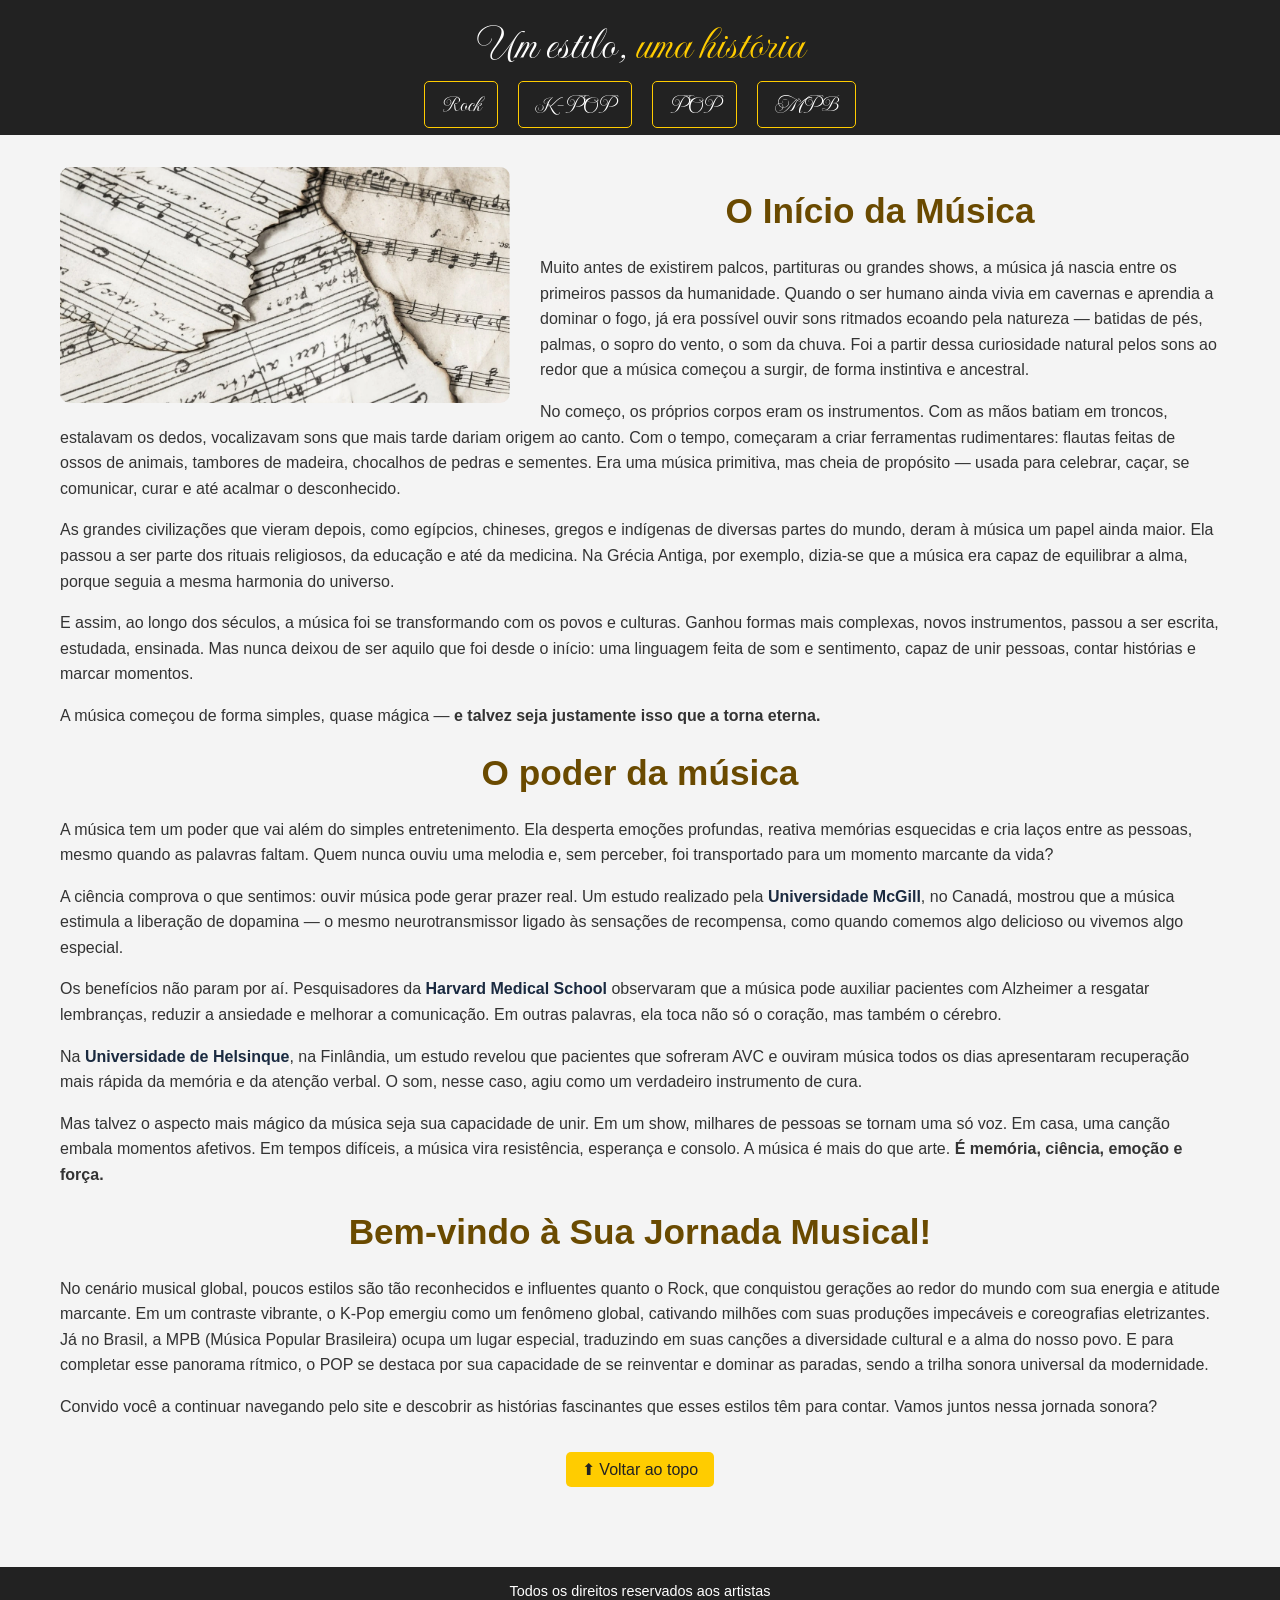
<file: umEstilo/index/index.html>
<!DOCTYPE html>
<html lang="pt-br">

<head>
    <meta charset="UTF-8">
    <title>Um estilo, uma história</title>
    <link rel="stylesheet" href="css/style.css">
    <link href="https://fonts.googleapis.com/css2?family=Imperial+Script&display=swap" rel="stylesheet">
    <link rel="icon" type="image/png" href="img/icone_música.png">
</head>

<body id="topo">
    <header>
        <div class="titulo imperial-script">
            <h1>Um estilo, <em>uma história</em></h1>
        </div>

        <nav class="imperial-script">
            <ul>
                <li><a href="../rock/index.html" class="icone" id="icone1">Rock</a></li>
                <li><a href="../kpop/index.html" class="icone" id="icone2">K-POP</a></li>
                <li><a href="../pop/index.html" class="icone" id="icone3">POP</a></li>
                <li><a href="../mpb/index.html" class="icone" id="icone3">MPB</a></li>
            </ul>
        </nav>
    </header>
    <main>
        <section class="inicio-musica">
            <div class="container inicio-musica-container">
                <div class="imagem">
                    <img src="img/partitura.webp" alt="História da música">
                </div>
                <div class="texto">
                    <h2>O Início da Música</h2>
                    <p>Muito antes de existirem palcos, partituras ou grandes shows, a música já nascia entre os
                        primeiros passos da humanidade. Quando o ser humano ainda vivia em cavernas e aprendia a dominar
                        o fogo, já era possível ouvir sons ritmados ecoando pela natureza — batidas de pés, palmas, o
                        sopro do vento, o som da chuva. Foi a partir dessa curiosidade natural pelos sons ao redor que a
                        música começou a surgir, de forma instintiva e ancestral.</p>

                    <p>No começo, os próprios corpos eram os instrumentos. Com as mãos batiam em troncos, estalavam os
                        dedos, vocalizavam sons que mais tarde dariam origem ao canto. Com o tempo, começaram a criar
                        ferramentas rudimentares: flautas feitas de ossos de animais, tambores de madeira, chocalhos de
                        pedras e sementes. Era uma música primitiva, mas cheia de propósito — usada para celebrar,
                        caçar, se comunicar, curar e até acalmar o desconhecido.</p>

                    <p>As grandes civilizações que vieram depois, como egípcios, chineses, gregos e indígenas de
                        diversas partes do mundo, deram à música um papel ainda maior. Ela passou a ser parte dos
                        rituais religiosos, da educação e até da medicina. Na Grécia Antiga, por exemplo, dizia-se que a
                        música era capaz de equilibrar a alma, porque seguia a mesma harmonia do universo.</p>
                    <p>
                        E assim, ao longo dos séculos, a música foi se transformando com os povos e culturas. Ganhou
                        formas mais complexas, novos instrumentos, passou a ser escrita, estudada, ensinada. Mas nunca
                        deixou de ser aquilo que foi desde o início: uma linguagem feita de som e sentimento, capaz de
                        unir pessoas, contar histórias e marcar momentos.</p>
                    <p>
                        A música começou de forma simples, quase mágica — <b>e talvez seja justamente isso que a torna
                            eterna.</b></p>
                </div>
            </div>
        </section>

        <section class="efeitos-musica">
            <div class="container section-padding">
                <h2>O poder da música</h2>
                <p>
                    A música tem um poder que vai além do simples entretenimento. Ela desperta emoções profundas,
                    reativa memórias esquecidas e cria laços entre as pessoas, mesmo quando as palavras faltam. Quem
                    nunca ouviu uma melodia e, sem perceber, foi transportado para um momento marcante da vida?
                </p>
                <p>
                    A ciência comprova o que sentimos: ouvir música pode gerar prazer real. Um estudo realizado pela
                    <a href="https://www.nature.com/articles/nn.2726" target="_blank"
                        rel="noopener noreferrer">Universidade McGill</a>, no Canadá, mostrou que a música estimula a
                    liberação de dopamina — o mesmo neurotransmissor ligado às sensações de recompensa, como quando
                    comemos algo delicioso ou vivemos algo especial.
                </p>
                <p>
                    Os benefícios não param por aí. Pesquisadores da
                    <a href="https://www.health.harvard.edu/mind-and-mood/music-and-health" target="_blank"
                        rel="noopener noreferrer">Harvard Medical School</a> observaram que a música pode auxiliar
                    pacientes com Alzheimer a resgatar lembranças, reduzir a ansiedade e melhorar a comunicação. Em
                    outras palavras, ela toca não só o coração, mas também o cérebro.
                </p>
                <p>
                    Na <a href="https://www.ncbi.nlm.nih.gov/pmc/articles/PMC2996135/" target="_blank"
                        rel="noopener noreferrer">Universidade de Helsinque</a>, na Finlândia, um estudo revelou que
                    pacientes que sofreram AVC e ouviram música todos os dias apresentaram recuperação mais rápida da
                    memória e da atenção verbal. O som, nesse caso, agiu como um verdadeiro instrumento de cura.
                </p>
                <p>
                    Mas talvez o aspecto mais mágico da música seja sua capacidade de unir. Em um show, milhares de
                    pessoas se tornam uma só voz. Em casa, uma canção embala momentos afetivos. Em tempos difíceis, a
                    música vira resistência, esperança e consolo. A música é mais do que arte. <strong>É memória,
                        ciência, emoção e força.</strong>
                </p>
            </div>
        </section>
        <section class="mais-escutado">
            <div class="container section-padding">
                <h3>Bem-vindo à Sua Jornada Musical!</h3>
                <p>No cenário musical global, poucos estilos são tão reconhecidos e influentes quanto o Rock, que
                    conquistou gerações ao redor do mundo com sua energia e atitude marcante. Em um contraste vibrante,
                    o K-Pop emergiu como um fenômeno global, cativando milhões com suas produções impecáveis e
                    coreografias eletrizantes. Já no Brasil, a MPB (Música Popular Brasileira) ocupa um lugar especial,
                    traduzindo em suas canções a diversidade cultural e a alma do nosso povo. E para completar esse
                    panorama rítmico, o POP se destaca por sua capacidade de se reinventar e dominar as paradas, sendo a
                    trilha sonora universal da modernidade.</p>
                <p>Convido você a continuar navegando pelo site e descobrir as histórias fascinantes que esses estilos
                    têm para contar. Vamos juntos nessa jornada sonora?</p>

                <a href="#topo" class="topo-btn">⬆ Voltar ao topo</a>
            </div>
        </section>
    </main>

    <footer>
        <p>Todos os direitos reservados aos artistas</p>
    </footer>
</body>

</html>
</file>
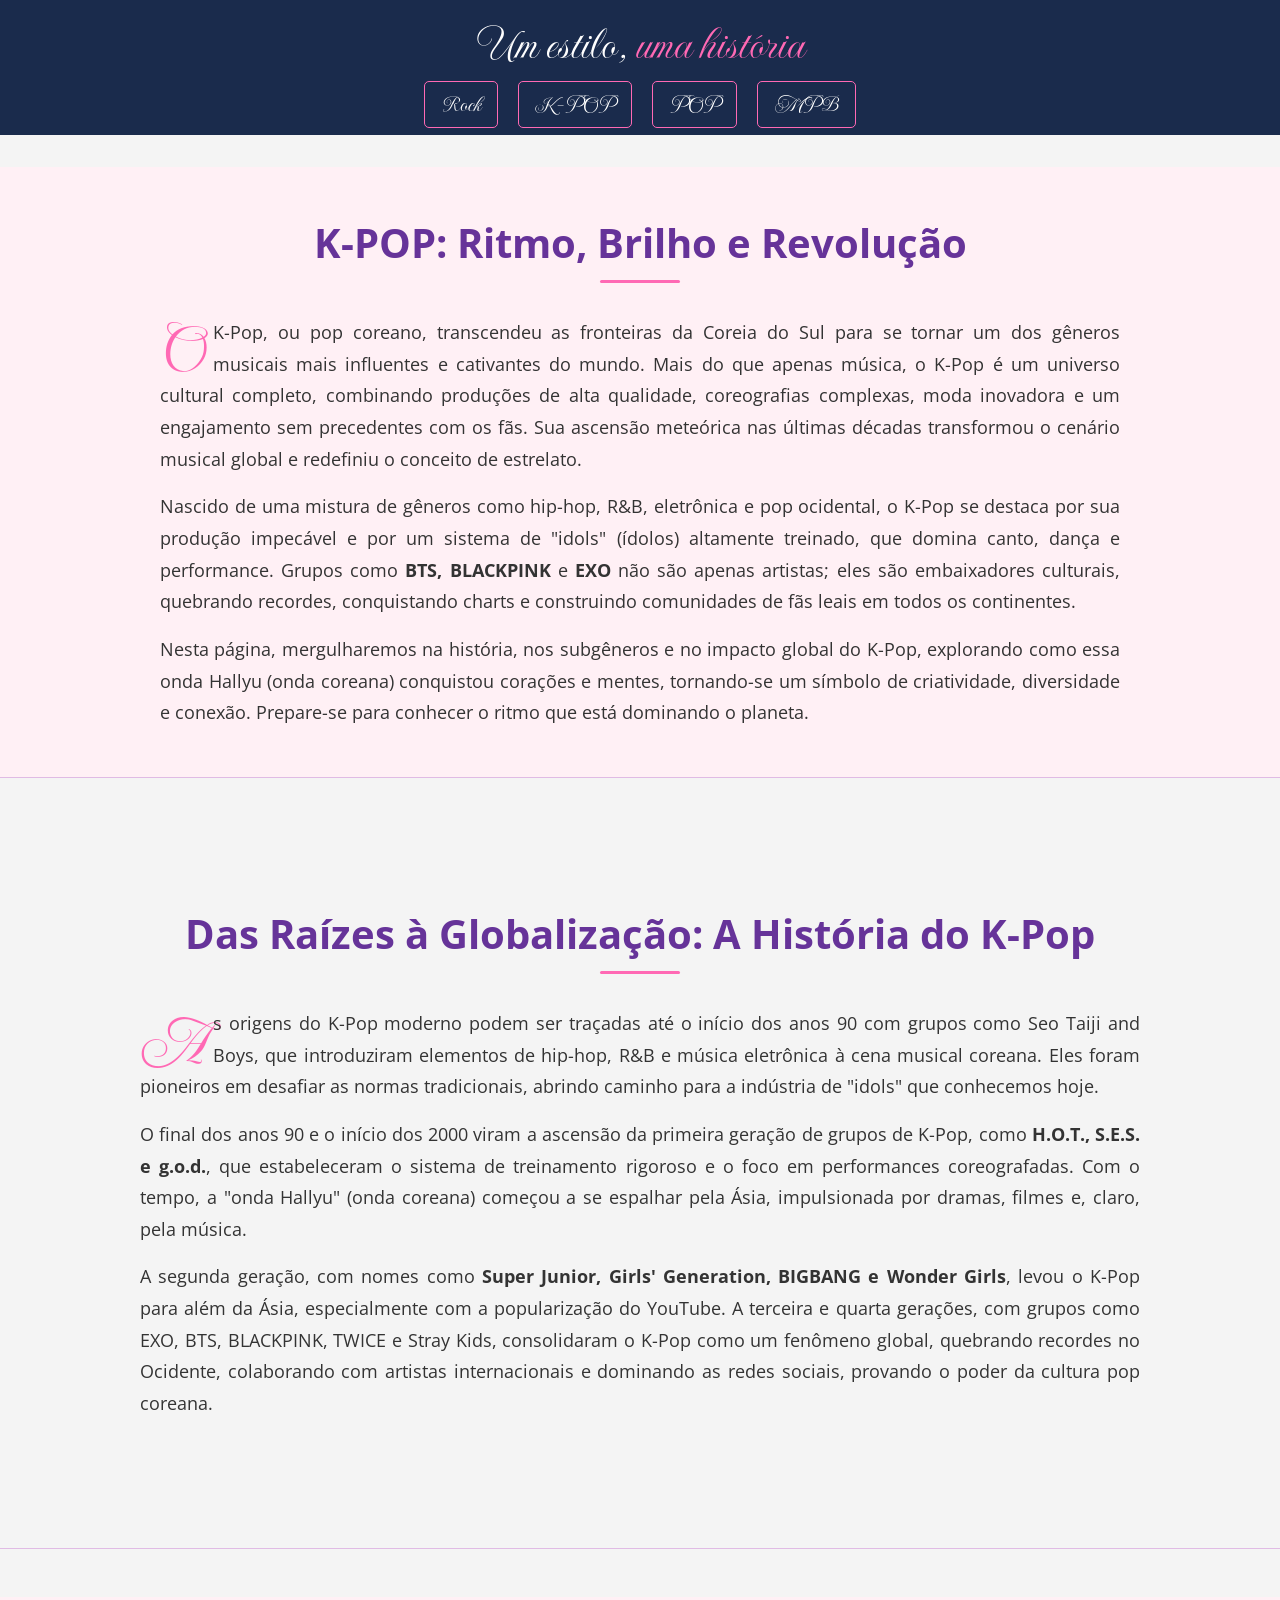
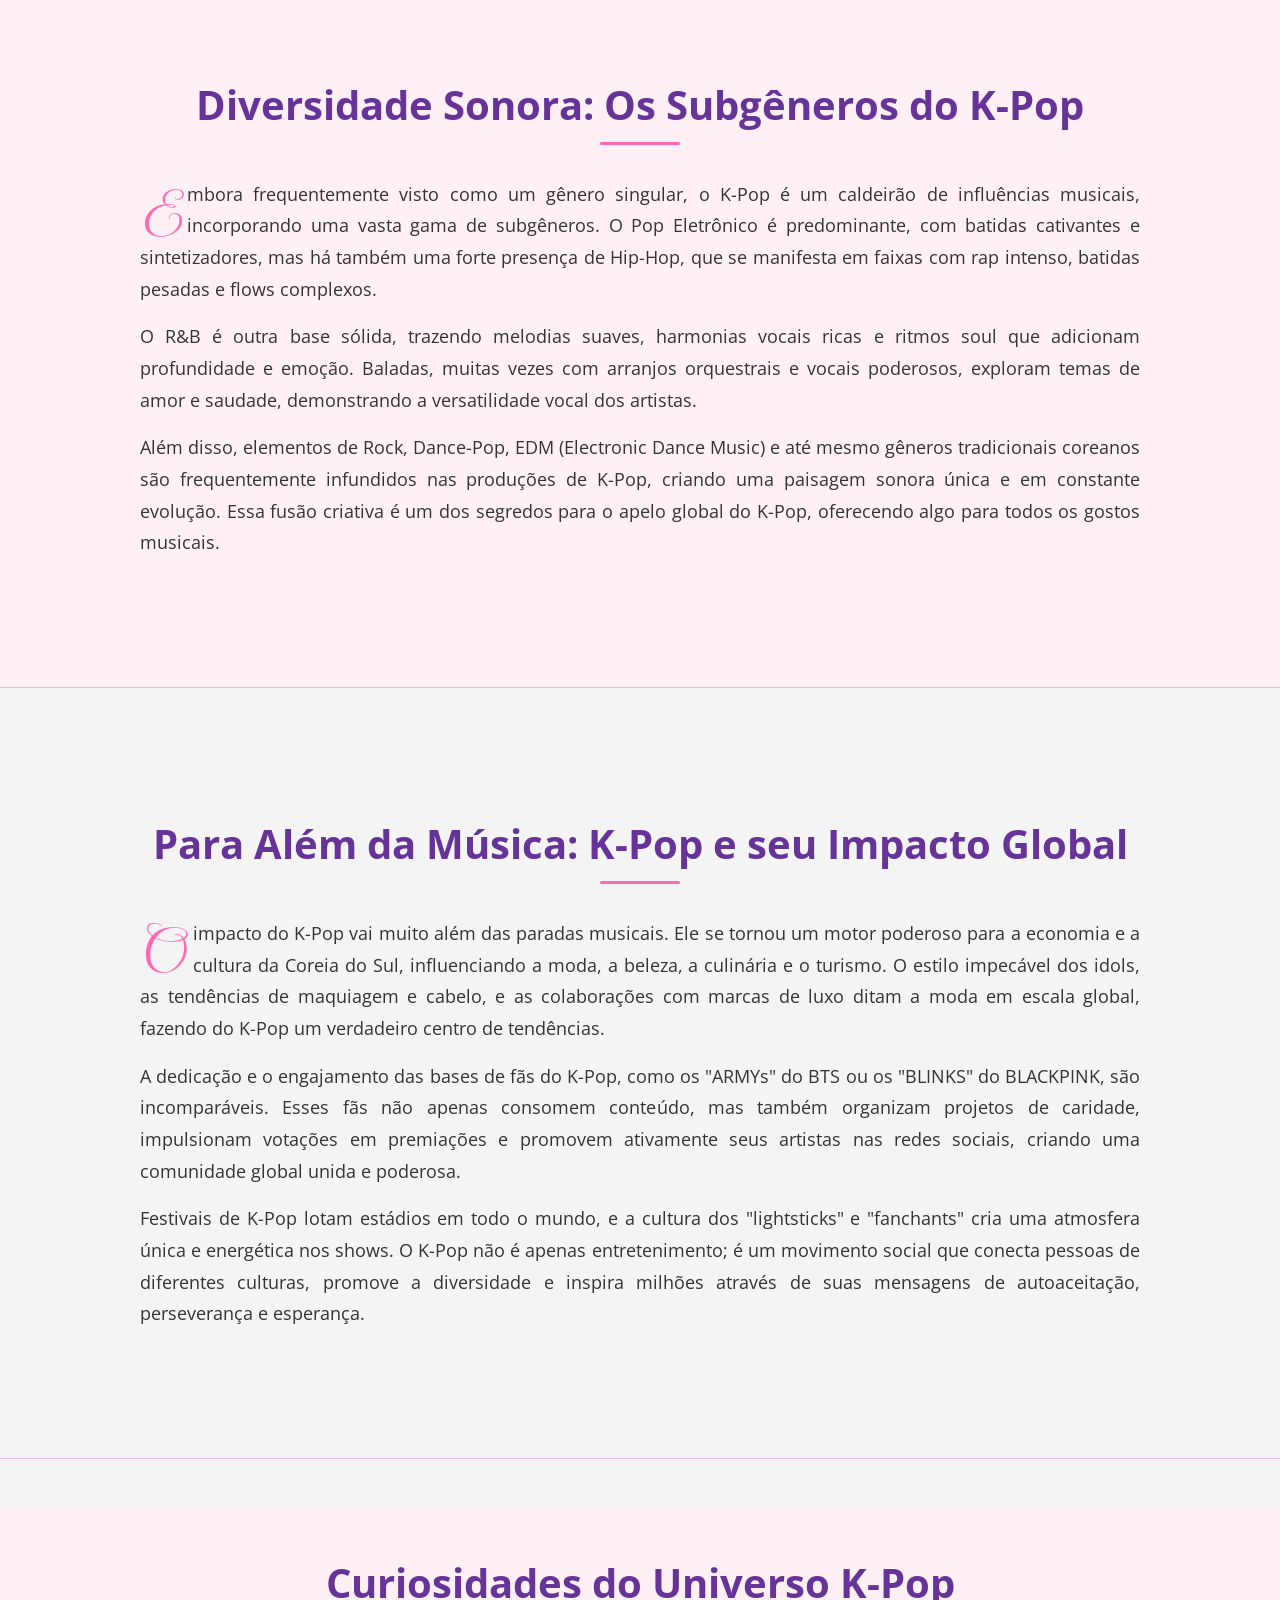
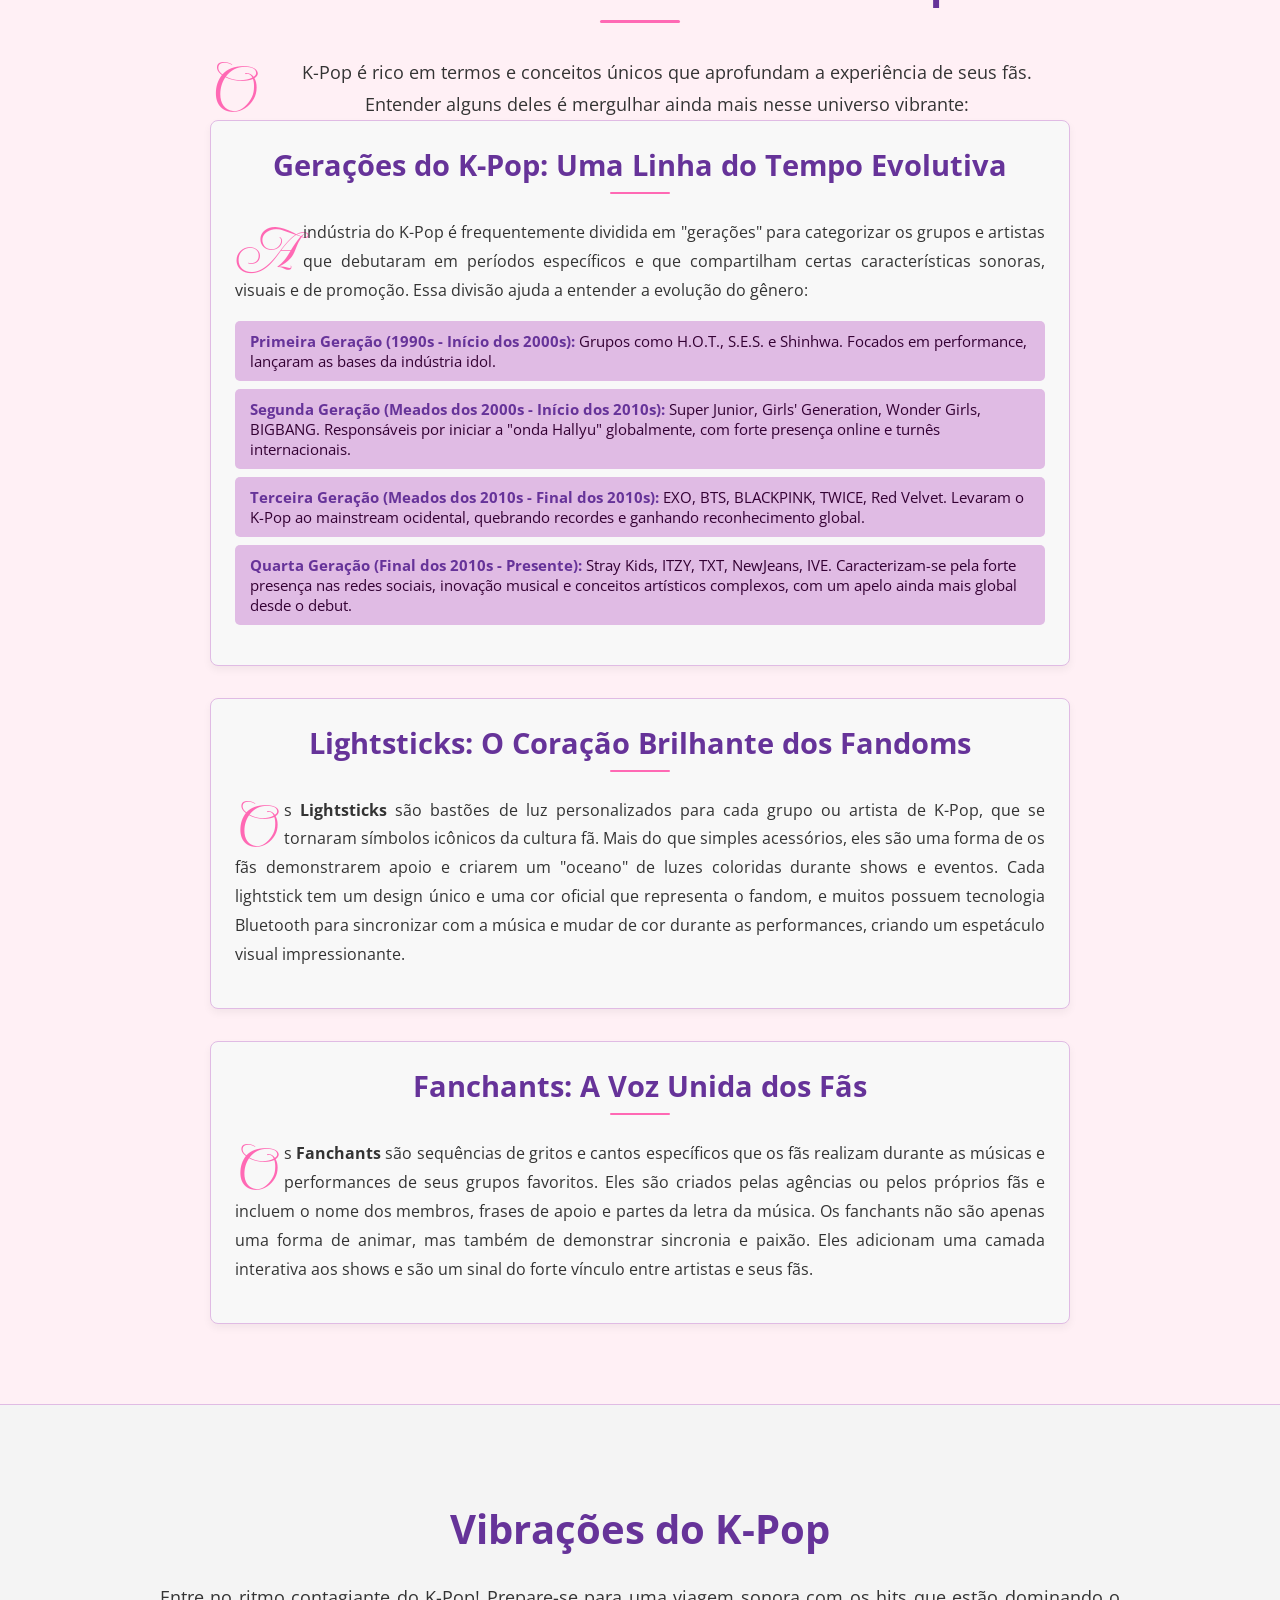
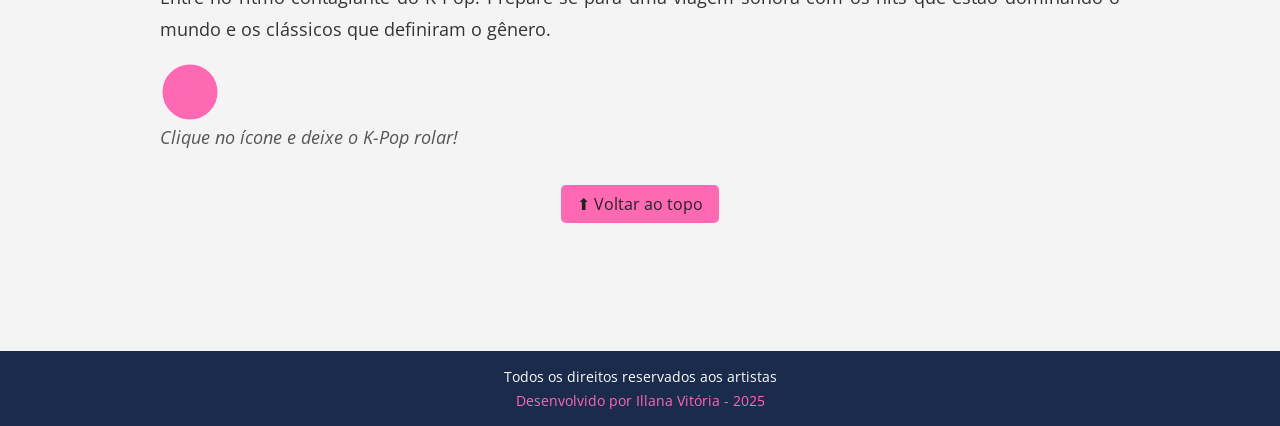
<file: umEstilo/kpop/index.html>
<!DOCTYPE html>
<html lang="pt-br">

<head>
    <meta charset="UTF-8">
    <title>K-POP: Ritmo, Brilho e Revolução</title>
    <link href="https://fonts.googleapis.com/css2?family=Imperial+Script&family=Open+Sans:wght@400;600&display=swap" rel="stylesheet">
    <link rel="icon" type="image/png" href="img/favicon.png">
    <link rel="stylesheet" href="css/style.css"> 
</head>

<body id="topo">
    <header>
        <div class="titulo imperial-script">
            <h1>Um estilo, <em>uma história</em></h1>
        </div>

        <nav class="imperial-script">
            <ul>
                <li><a href="../rock/index.html" class="icone" id="icone1">Rock</a></li>
                <li><a href="index.html" class="icone" id="icone2">K-POP</a></li>
                <li><a href="../pop/index.html" class="icone" id="icone4">POP</a></li> 
                <li><a href="../mpb/index.html" class="icone" id="icone3">MPB</a></li>
            </ul>
        </nav>
    </header>

    <main>
        <section class="kpop-intro">
            <div class="container">
                <h2>K-POP: Ritmo, Brilho e Revolução</h2>
                <p>O K-Pop, ou pop coreano, transcendeu as fronteiras da Coreia do Sul para se tornar um dos gêneros musicais mais influentes e cativantes do mundo. Mais do que apenas música, o K-Pop é um universo cultural completo, combinando produções de alta qualidade, coreografias complexas, moda inovadora e um engajamento sem precedentes com os fãs. Sua ascensão meteórica nas últimas décadas transformou o cenário musical global e redefiniu o conceito de estrelato.</p>
                <p>Nascido de uma mistura de gêneros como hip-hop, R&B, eletrônica e pop ocidental, o K-Pop se destaca por sua produção impecável e por um sistema de "idols" (ídolos) altamente treinado, que domina canto, dança e performance. Grupos como <strong>BTS, BLACKPINK</strong> e <strong>EXO</strong> não são apenas artistas; eles são embaixadores culturais, quebrando recordes, conquistando charts e construindo comunidades de fãs leais em todos os continentes.</p>
                <p>Nesta página, mergulharemos na história, nos subgêneros e no impacto global do K-Pop, explorando como essa onda Hallyu (onda coreana) conquistou corações e mentes, tornando-se um símbolo de criatividade, diversidade e conexão. Prepare-se para conhecer o ritmo que está dominando o planeta.</p>
            </div>
        </section>

        <section class="kpop-history">
            <div class="container section-with-image left-image">
                <div class="text-content">
                    <h2>Das Raízes à Globalização: A História do K-Pop</h2>
                    <p>As origens do K-Pop moderno podem ser traçadas até o início dos anos 90 com grupos como Seo Taiji and Boys, que introduziram elementos de hip-hop, R&B e música eletrônica à cena musical coreana. Eles foram pioneiros em desafiar as normas tradicionais, abrindo caminho para a indústria de "idols" que conhecemos hoje.</p>
                    <p>O final dos anos 90 e o início dos 2000 viram a ascensão da primeira geração de grupos de K-Pop, como <strong>H.O.T., S.E.S. e g.o.d.</strong>, que estabeleceram o sistema de treinamento rigoroso e o foco em performances coreografadas. Com o tempo, a "onda Hallyu" (onda coreana) começou a se espalhar pela Ásia, impulsionada por dramas, filmes e, claro, pela música.</p>
                    <p>A segunda geração, com nomes como <strong>Super Junior, Girls' Generation, BIGBANG e Wonder Girls</strong>, levou o K-Pop para além da Ásia, especialmente com a popularização do YouTube. A terceira e quarta gerações, com grupos como EXO, BTS, BLACKPINK, TWICE e Stray Kids, consolidaram o K-Pop como um fenômeno global, quebrando recordes no Ocidente, colaborando com artistas internacionais e dominando as redes sociais, provando o poder da cultura pop coreana.</p>
                </div>
            </div>
        </section>

        <section class="kpop-subgeneros">
            <div class="container section-with-image right-image">
                <div class="text-content">
                    <h2>Diversidade Sonora: Os Subgêneros do K-Pop</h2>
                    <p>Embora frequentemente visto como um gênero singular, o K-Pop é um caldeirão de influências musicais, incorporando uma vasta gama de subgêneros. O Pop Eletrônico é predominante, com batidas cativantes e sintetizadores, mas há também uma forte presença de Hip-Hop, que se manifesta em faixas com rap intenso, batidas pesadas e flows complexos.</p>
                    <p>O R&B é outra base sólida, trazendo melodias suaves, harmonias vocais ricas e ritmos soul que adicionam profundidade e emoção. Baladas, muitas vezes com arranjos orquestrais e vocais poderosos, exploram temas de amor e saudade, demonstrando a versatilidade vocal dos artistas.</p>
                    <p>Além disso, elementos de Rock, Dance-Pop, EDM (Electronic Dance Music) e até mesmo gêneros tradicionais coreanos são frequentemente infundidos nas produções de K-Pop, criando uma paisagem sonora única e em constante evolução. Essa fusão criativa é um dos segredos para o apelo global do K-Pop, oferecendo algo para todos os gostos musicais.</p>
                </div>
            </div>
        </section>

        <section class="kpop-impacto-global">
            <div class="container section-with-image left-image">
                <div class="text-content">
                    <h2>Para Além da Música: K-Pop e seu Impacto Global</h2>
                    <p>O impacto do K-Pop vai muito além das paradas musicais. Ele se tornou um motor poderoso para a economia e a cultura da Coreia do Sul, influenciando a moda, a beleza, a culinária e o turismo. O estilo impecável dos idols, as tendências de maquiagem e cabelo, e as colaborações com marcas de luxo ditam a moda em escala global, fazendo do K-Pop um verdadeiro centro de tendências.</p>
                    <p>A dedicação e o engajamento das bases de fãs do K-Pop, como os "ARMYs" do BTS ou os "BLINKS" do BLACKPINK, são incomparáveis. Esses fãs não apenas consomem conteúdo, mas também organizam projetos de caridade, impulsionam votações em premiações e promovem ativamente seus artistas nas redes sociais, criando uma comunidade global unida e poderosa.</p>
                    <p>Festivais de K-Pop lotam estádios em todo o mundo, e a cultura dos "lightsticks" e "fanchants" cria uma atmosfera única e energética nos shows. O K-Pop não é apenas entretenimento; é um movimento social que conecta pessoas de diferentes culturas, promove a diversidade e inspira milhões através de suas mensagens de autoaceitação, perseverança e esperança.</p>
                </div>
            </div>
        </section>

        <section class="kpop-curiosidades">
            <div class="container">
                <h2>Curiosidades do Universo K-Pop</h2>
                <p>O K-Pop é rico em termos e conceitos únicos que aprofundam a experiência de seus fãs. Entender alguns deles é mergulhar ainda mais nesse universo vibrante:</p>

                <div class="curiosity-item">
                    <h3>Gerações do K-Pop: Uma Linha do Tempo Evolutiva</h3>
                    <p>A indústria do K-Pop é frequentemente dividida em "gerações" para categorizar os grupos e artistas que debutaram em períodos específicos e que compartilham certas características sonoras, visuais e de promoção. Essa divisão ajuda a entender a evolução do gênero:</p>
                    <ul>
                        <li><strong>Primeira Geração (1990s - Início dos 2000s):</strong> Grupos como H.O.T., S.E.S. e Shinhwa. Focados em performance, lançaram as bases da indústria idol.</li>
                        <li><strong>Segunda Geração (Meados dos 2000s - Início dos 2010s):</strong> Super Junior, Girls' Generation, Wonder Girls, BIGBANG. Responsáveis por iniciar a "onda Hallyu" globalmente, com forte presença online e turnês internacionais.</li>
                        <li><strong>Terceira Geração (Meados dos 2010s - Final dos 2010s):</strong> EXO, BTS, BLACKPINK, TWICE, Red Velvet. Levaram o K-Pop ao mainstream ocidental, quebrando recordes e ganhando reconhecimento global.</li>
                        <li><strong>Quarta Geração (Final dos 2010s - Presente):</strong> Stray Kids, ITZY, TXT, NewJeans, IVE. Caracterizam-se pela forte presença nas redes sociais, inovação musical e conceitos artísticos complexos, com um apelo ainda mais global desde o debut.</li>
                    </ul>
                </div>

                <div class="curiosity-item">
                    <h3>Lightsticks: O Coração Brilhante dos Fandoms</h3>
                    <p>Os <strong>Lightsticks</strong> são bastões de luz personalizados para cada grupo ou artista de K-Pop, que se tornaram símbolos icônicos da cultura fã. Mais do que simples acessórios, eles são uma forma de os fãs demonstrarem apoio e criarem um "oceano" de luzes coloridas durante shows e eventos. Cada lightstick tem um design único e uma cor oficial que representa o fandom, e muitos possuem tecnologia Bluetooth para sincronizar com a música e mudar de cor durante as performances, criando um espetáculo visual impressionante.</p>
                </div>

                <div class="curiosity-item">
                    <h3>Fanchants: A Voz Unida dos Fãs</h3>
                    <p>Os <strong>Fanchants</strong> são sequências de gritos e cantos específicos que os fãs realizam durante as músicas e performances de seus grupos favoritos. Eles são criados pelas agências ou pelos próprios fãs e incluem o nome dos membros, frases de apoio e partes da letra da música. Os fanchants não são apenas uma forma de animar, mas também de demonstrar sincronia e paixão. Eles adicionam uma camada interativa aos shows e são um sinal do forte vínculo entre artistas e seus fãs.</p>
                </div>

                </div>
        </section>

        <section class="kpop-playlist">
            <div class="container">
                <h3>Vibrações do K-Pop</h3>
                <p>Entre no ritmo contagiante do K-Pop! Prepare-se para uma viagem sonora com os hits que estão dominando o mundo e os clássicos que definiram o gênero.</p>
                <a href="https://open.spotify.com/playlist/0BtZqVHdmg8TVeinjdGczT?si=RC8ycNnMSs-PbEfKommBZg" target="_blank" rel="noopener noreferrer" class="playlist-icon">
                    <svg xmlns="http://www.w3.org/2000/svg" width="60" height="60" viewBox="0 0 24 24" fill="#FF69B4" stroke="#FF69B4" stroke-width="2" stroke-linecap="round" stroke-linejoin="round" class="feather feather-play-circle">
                        <circle cx="12" cy="12" r="10"></circle>
                        <polygon points="10 8 16 12 10 16 10 8"></polygon>
                    </svg>
                    </a>
                <p class="playlist-cta">Clique no ícone e deixe o K-Pop rolar!</p>
                <a href="#topo" class="topo-btn">⬆ Voltar ao topo</a>
            </div>
        </section>
    </main>

    <footer>
        <p>Todos os direitos reservados aos artistas</p>
        <p class="dev">Desenvolvido por Illana Vitória - 2025</p>
    </footer>
</body>

</html>
</file>
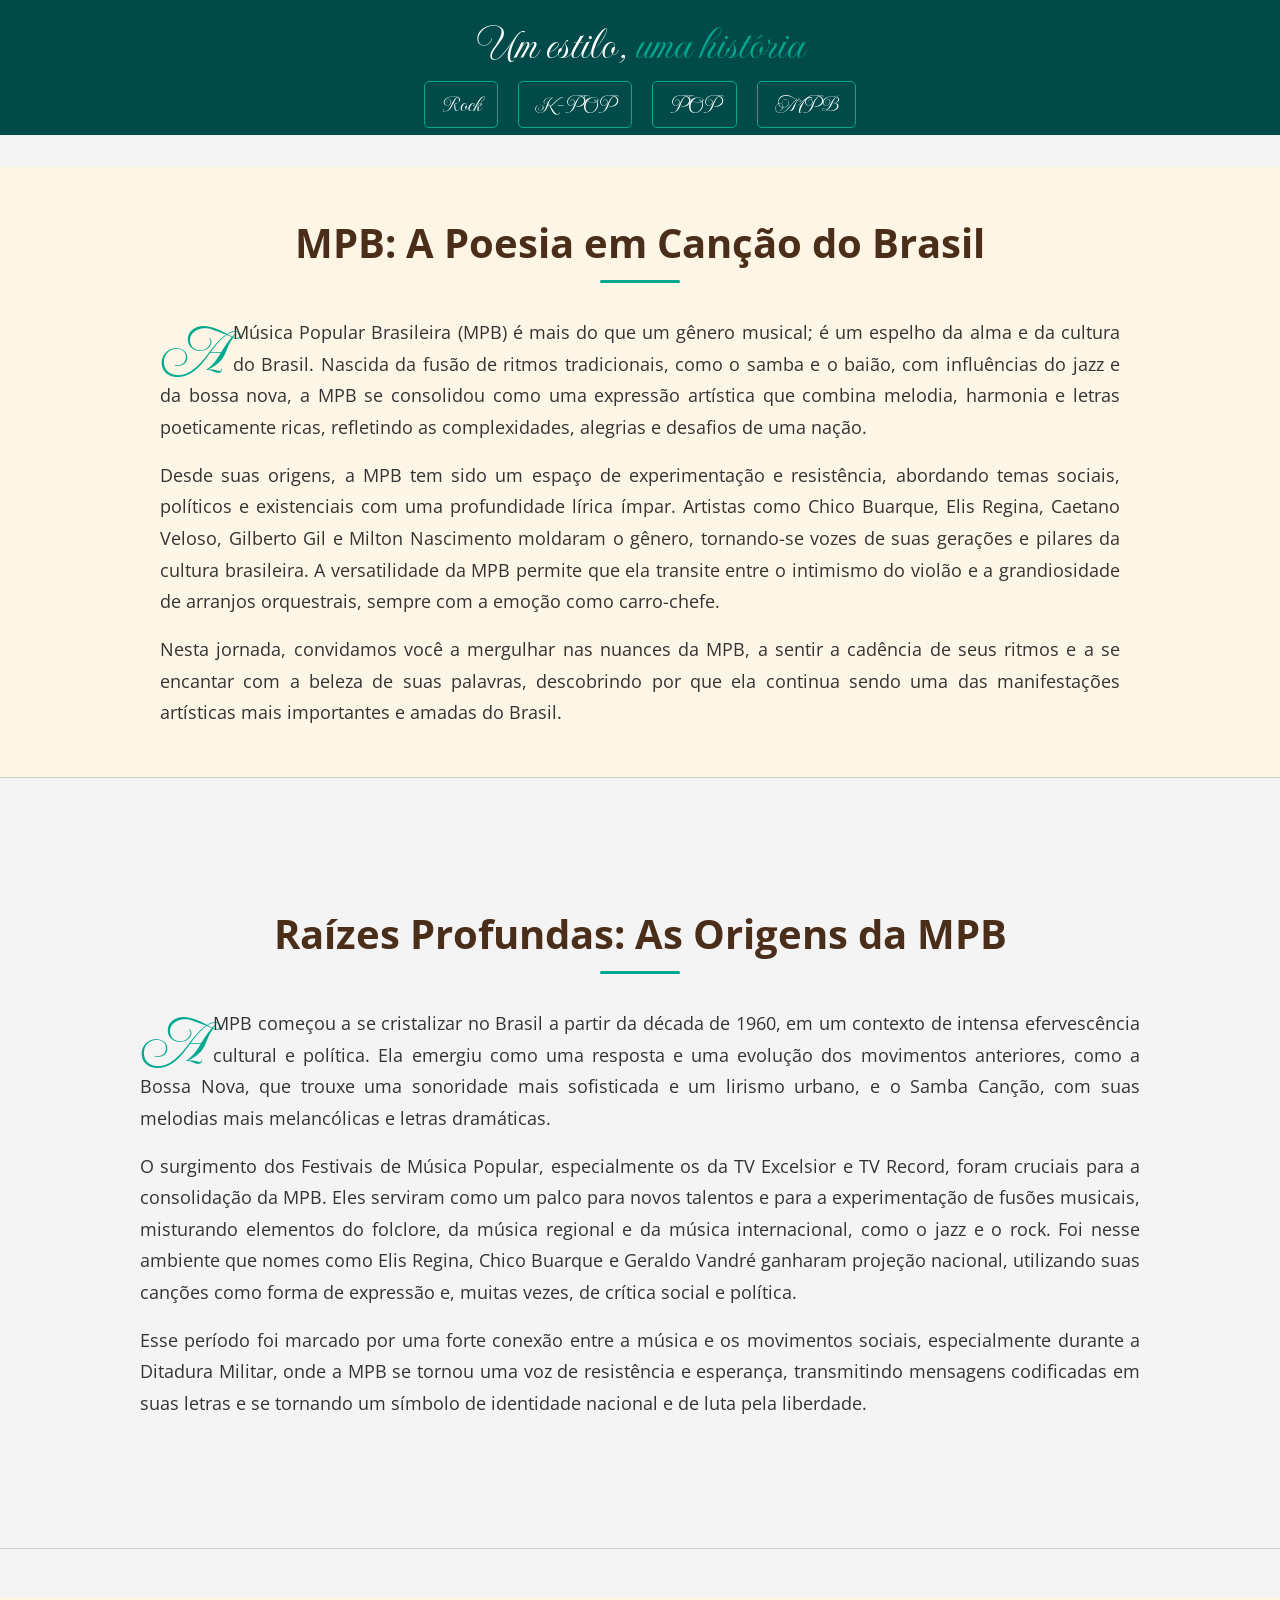
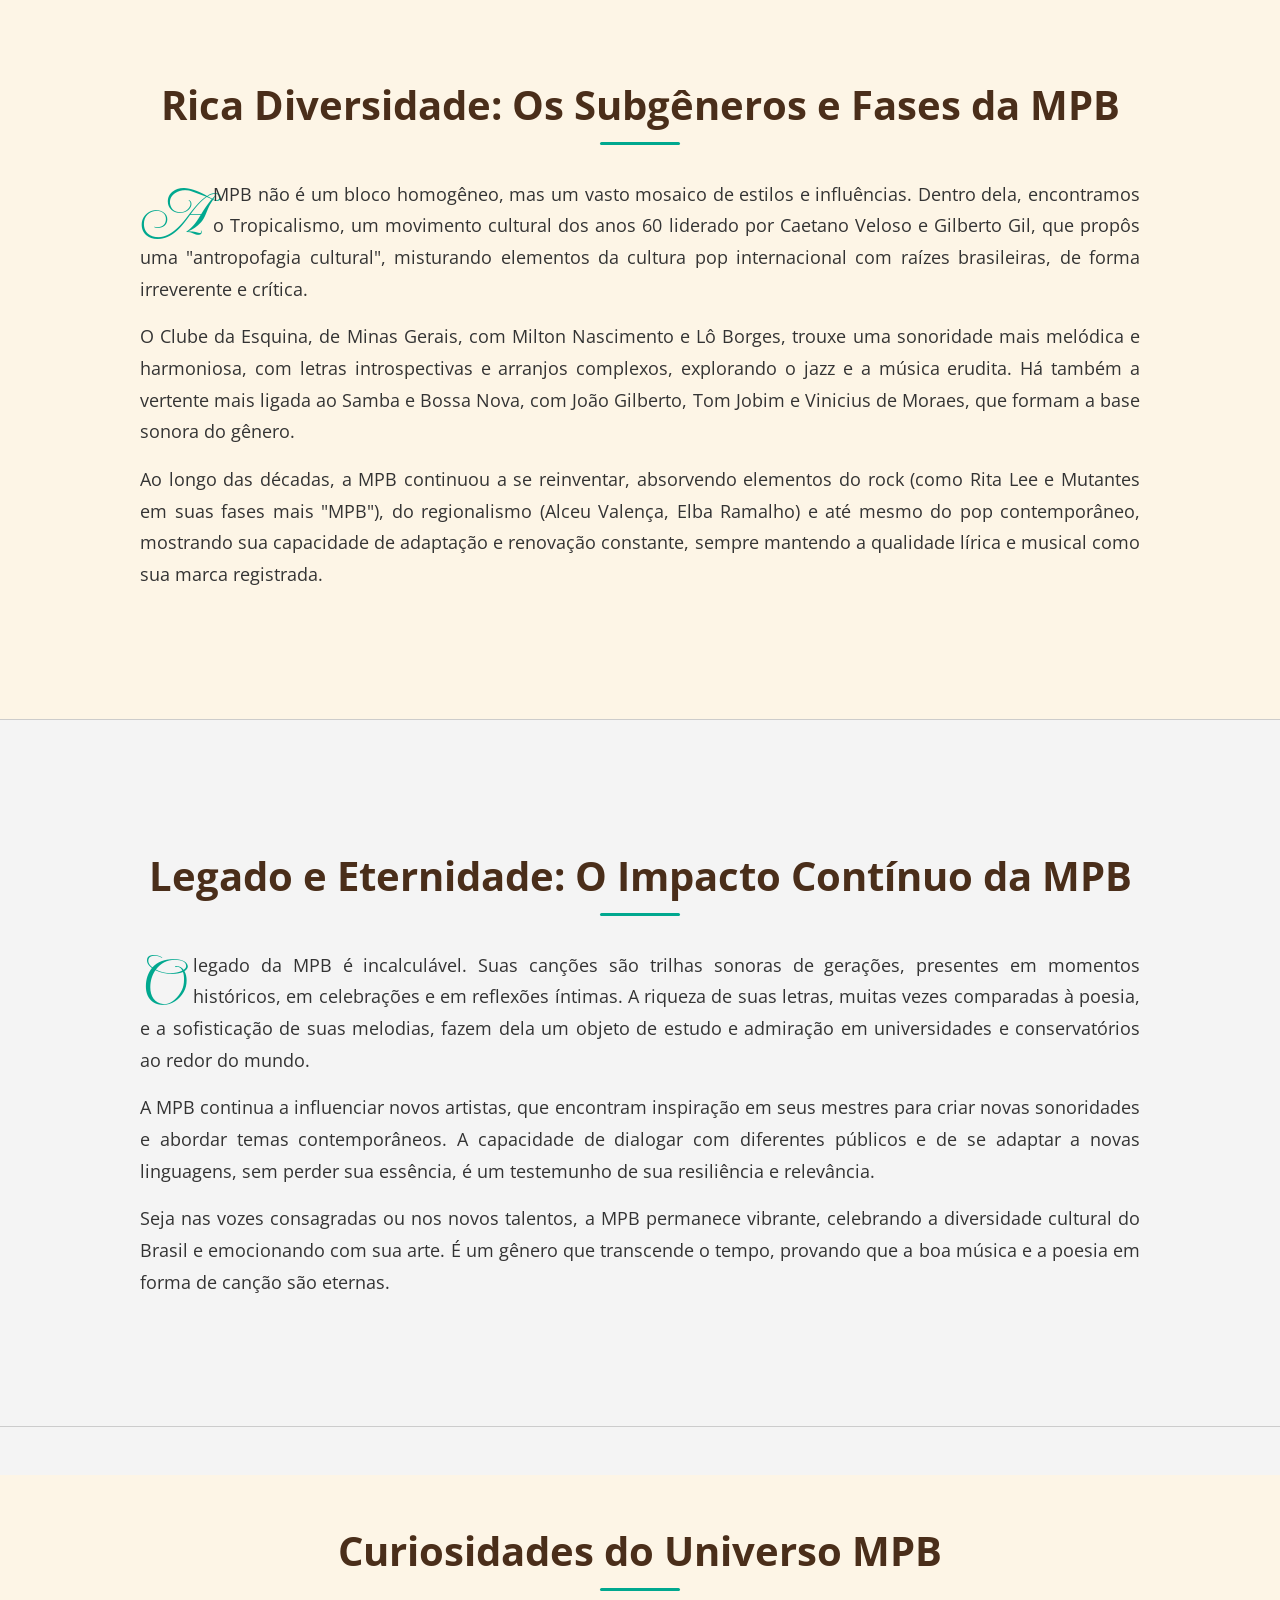
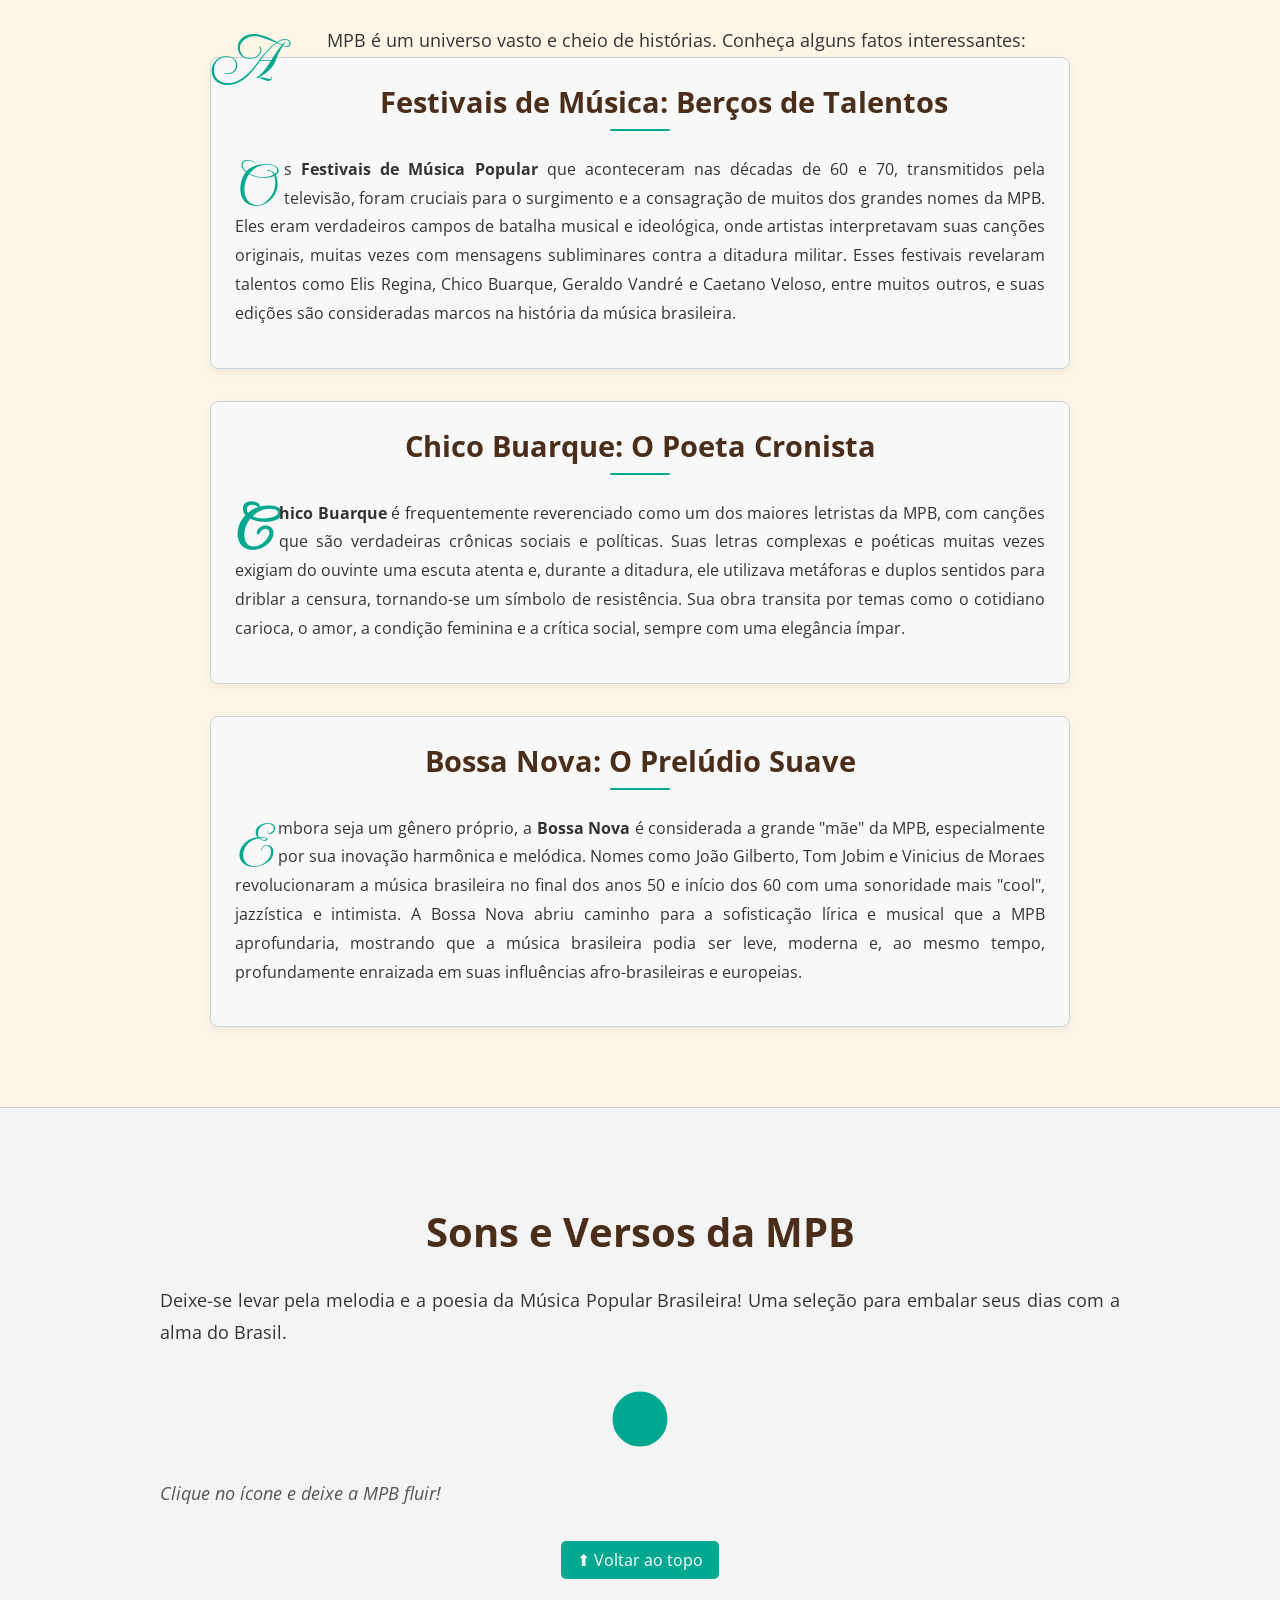
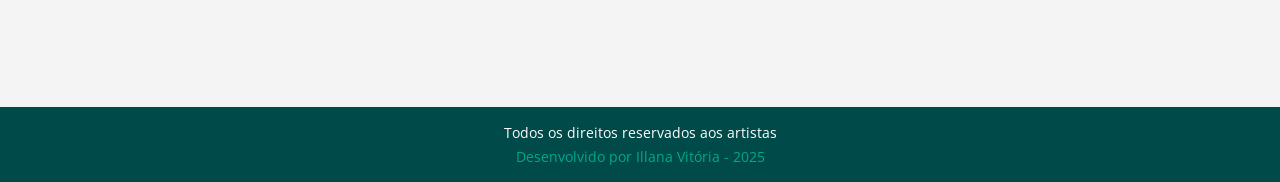
<file: umEstilo/mpb/index.html>
<!DOCTYPE html>
<html lang="pt-br">

<head>
    <meta charset="UTF-8">
    <title>MPB: A Poesia em Canção do Brasil</title>
    <link href="https://fonts.googleapis.com/css2?family=Imperial+Script&family=Open+Sans:wght@400;600&display=swap" rel="stylesheet">
    <link rel="icon" type="image/png" href="img/favicon.png">
    <link rel="stylesheet" href="css/style.css"> 
</head>

<body id="topo">
    <header>
        <div class="titulo imperial-script">
            <h1>Um estilo, <em>uma história</em></h1>
        </div>

        <nav class="imperial-script">
            <ul>
                <li><a href="../rock/index.html" class="icone" id="icone1">Rock</a></li>
                <li><a href="../kpop/index.html" class="icone" id="icone2">K-POP</a></li>
                <li><a href="../pop/index.html" class="icone" id="icone4">POP</a></li>
                <li><a href="index.html" class="icone" id="icone3">MPB</a></li>
            </ul>
        </nav>
    </header>

    <main>
        <section class="mpb-intro">
            <div class="container">
                <h2>MPB: A Poesia em Canção do Brasil</h2>
                <p>A Música Popular Brasileira (MPB) é mais do que um gênero musical; é um espelho da alma e da cultura do Brasil. Nascida da fusão de ritmos tradicionais, como o samba e o baião, com influências do jazz e da bossa nova, a MPB se consolidou como uma expressão artística que combina melodia, harmonia e letras poeticamente ricas, refletindo as complexidades, alegrias e desafios de uma nação.</p>
                <p>Desde suas origens, a MPB tem sido um espaço de experimentação e resistência, abordando temas sociais, políticos e existenciais com uma profundidade lírica ímpar. Artistas como Chico Buarque, Elis Regina, Caetano Veloso, Gilberto Gil e Milton Nascimento moldaram o gênero, tornando-se vozes de suas gerações e pilares da cultura brasileira. A versatilidade da MPB permite que ela transite entre o intimismo do violão e a grandiosidade de arranjos orquestrais, sempre com a emoção como carro-chefe.</p>
                <p>Nesta jornada, convidamos você a mergulhar nas nuances da MPB, a sentir a cadência de seus ritmos e a se encantar com a beleza de suas palavras, descobrindo por que ela continua sendo uma das manifestações artísticas mais importantes e amadas do Brasil.</p>
            </div>
        </section>

        <section class="mpb-origens">
            <div class="container section-with-image left-image">
                <div class="text-content">
                    <h2>Raízes Profundas: As Origens da MPB</h2>
                    <p>A MPB começou a se cristalizar no Brasil a partir da década de 1960, em um contexto de intensa efervescência cultural e política. Ela emergiu como uma resposta e uma evolução dos movimentos anteriores, como a Bossa Nova, que trouxe uma sonoridade mais sofisticada e um lirismo urbano, e o Samba Canção, com suas melodias mais melancólicas e letras dramáticas.</p>
                    <p>O surgimento dos Festivais de Música Popular, especialmente os da TV Excelsior e TV Record, foram cruciais para a consolidação da MPB. Eles serviram como um palco para novos talentos e para a experimentação de fusões musicais, misturando elementos do folclore, da música regional e da música internacional, como o jazz e o rock. Foi nesse ambiente que nomes como Elis Regina, Chico Buarque e Geraldo Vandré ganharam projeção nacional, utilizando suas canções como forma de expressão e, muitas vezes, de crítica social e política.</p>
                    <p>Esse período foi marcado por uma forte conexão entre a música e os movimentos sociais, especialmente durante a Ditadura Militar, onde a MPB se tornou uma voz de resistência e esperança, transmitindo mensagens codificadas em suas letras e se tornando um símbolo de identidade nacional e de luta pela liberdade.</p>
                </div>
            </div>
        </section>

        <section class="mpb-diversidade">
            <div class="container section-with-image right-image">
                <div class="text-content">
                    <h2>Rica Diversidade: Os Subgêneros e Fases da MPB</h2>
                    <p>A MPB não é um bloco homogêneo, mas um vasto mosaico de estilos e influências. Dentro dela, encontramos o Tropicalismo, um movimento cultural dos anos 60 liderado por Caetano Veloso e Gilberto Gil, que propôs uma "antropofagia cultural", misturando elementos da cultura pop internacional com raízes brasileiras, de forma irreverente e crítica.</p>
                    <p>O Clube da Esquina, de Minas Gerais, com Milton Nascimento e Lô Borges, trouxe uma sonoridade mais melódica e harmoniosa, com letras introspectivas e arranjos complexos, explorando o jazz e a música erudita. Há também a vertente mais ligada ao Samba e Bossa Nova, com João Gilberto, Tom Jobim e Vinicius de Moraes, que formam a base sonora do gênero.</p>
                    <p>Ao longo das décadas, a MPB continuou a se reinventar, absorvendo elementos do rock (como Rita Lee e Mutantes em suas fases mais "MPB"), do regionalismo (Alceu Valença, Elba Ramalho) e até mesmo do pop contemporâneo, mostrando sua capacidade de adaptação e renovação constante, sempre mantendo a qualidade lírica e musical como sua marca registrada.</p>
                </div>
            </div>
        </section>

        <section class="mpb-legado">
            <div class="container section-with-image left-image">
                <div class="text-content">
                    <h2>Legado e Eternidade: O Impacto Contínuo da MPB</h2>
                    <p>O legado da MPB é incalculável. Suas canções são trilhas sonoras de gerações, presentes em momentos históricos, em celebrações e em reflexões íntimas. A riqueza de suas letras, muitas vezes comparadas à poesia, e a sofisticação de suas melodias, fazem dela um objeto de estudo e admiração em universidades e conservatórios ao redor do mundo.</p>
                    <p>A MPB continua a influenciar novos artistas, que encontram inspiração em seus mestres para criar novas sonoridades e abordar temas contemporâneos. A capacidade de dialogar com diferentes públicos e de se adaptar a novas linguagens, sem perder sua essência, é um testemunho de sua resiliência e relevância.</p>
                    <p>Seja nas vozes consagradas ou nos novos talentos, a MPB permanece vibrante, celebrando a diversidade cultural do Brasil e emocionando com sua arte. É um gênero que transcende o tempo, provando que a boa música e a poesia em forma de canção são eternas.</p>
                </div>
            </div>
        </section>

        <section class="mpb-curiosidades">
            <div class="container">
                <h2>Curiosidades do Universo MPB</h2>
                <p>A MPB é um universo vasto e cheio de histórias. Conheça alguns fatos interessantes:</p>

                <div class="curiosity-item">
                    <h3>Festivais de Música: Berços de Talentos</h3>
                    <p>Os <strong>Festivais de Música Popular</strong> que aconteceram nas décadas de 60 e 70, transmitidos pela televisão, foram cruciais para o surgimento e a consagração de muitos dos grandes nomes da MPB. Eles eram verdadeiros campos de batalha musical e ideológica, onde artistas interpretavam suas canções originais, muitas vezes com mensagens subliminares contra a ditadura militar. Esses festivais revelaram talentos como Elis Regina, Chico Buarque, Geraldo Vandré e Caetano Veloso, entre muitos outros, e suas edições são consideradas marcos na história da música brasileira.</p>
                </div>

                <div class="curiosity-item">
                    <h3>Chico Buarque: O Poeta Cronista</h3>
                    <p><strong>Chico Buarque</strong> é frequentemente reverenciado como um dos maiores letristas da MPB, com canções que são verdadeiras crônicas sociais e políticas. Suas letras complexas e poéticas muitas vezes exigiam do ouvinte uma escuta atenta e, durante a ditadura, ele utilizava metáforas e duplos sentidos para driblar a censura, tornando-se um símbolo de resistência. Sua obra transita por temas como o cotidiano carioca, o amor, a condição feminina e a crítica social, sempre com uma elegância ímpar.</p>
                </div>

                <div class="curiosity-item">
                    <h3>Bossa Nova: O Prelúdio Suave</h3>
                    <p>Embora seja um gênero próprio, a <strong>Bossa Nova</strong> é considerada a grande "mãe" da MPB, especialmente por sua inovação harmônica e melódica. Nomes como João Gilberto, Tom Jobim e Vinicius de Moraes revolucionaram a música brasileira no final dos anos 50 e início dos 60 com uma sonoridade mais "cool", jazzística e intimista. A Bossa Nova abriu caminho para a sofisticação lírica e musical que a MPB aprofundaria, mostrando que a música brasileira podia ser leve, moderna e, ao mesmo tempo, profundamente enraizada em suas influências afro-brasileiras e europeias.</p>
                </div>

                </div>
        </section>

        <section class="mpb-playlist">
            <div class="container">
                <h3>Sons e Versos da MPB</h3>
                <p>Deixe-se levar pela melodia e a poesia da Música Popular Brasileira! Uma seleção para embalar seus dias com a alma do Brasil.</p>
                <a href="https://open.spotify.com/playlist/79TEAXMR5l3tji01HfaNzk?si=nezM7W4dT6GeXSRJpQ3mLQ" target="_blank" rel="noopener noreferrer" class="playlist-icon">
                    <svg xmlns="http://www.w3.org/2000/svg" width="60" height="60" viewBox="0 0 24 24" fill="#00A88F" stroke="#00A88F" stroke-width="2" stroke-linecap="round" stroke-linejoin="round" class="feather feather-play-circle">
                        <circle cx="12" cy="12" r="10"></circle>
                        <polygon points="10 8 16 12 10 16 10 8"></polygon>
                    </svg>
                    </a>
                <p class="playlist-cta">Clique no ícone e deixe a MPB fluir!</p>
                <a href="#topo" class="topo-btn">⬆ Voltar ao topo</a>
            </div>
        </section>
    </main>

    <footer>
        <p>Todos os direitos reservados aos artistas</p>
        <p class="dev">Desenvolvido por Illana Vitória - 2025</p>
    </footer>
</body>

</html>
</file>
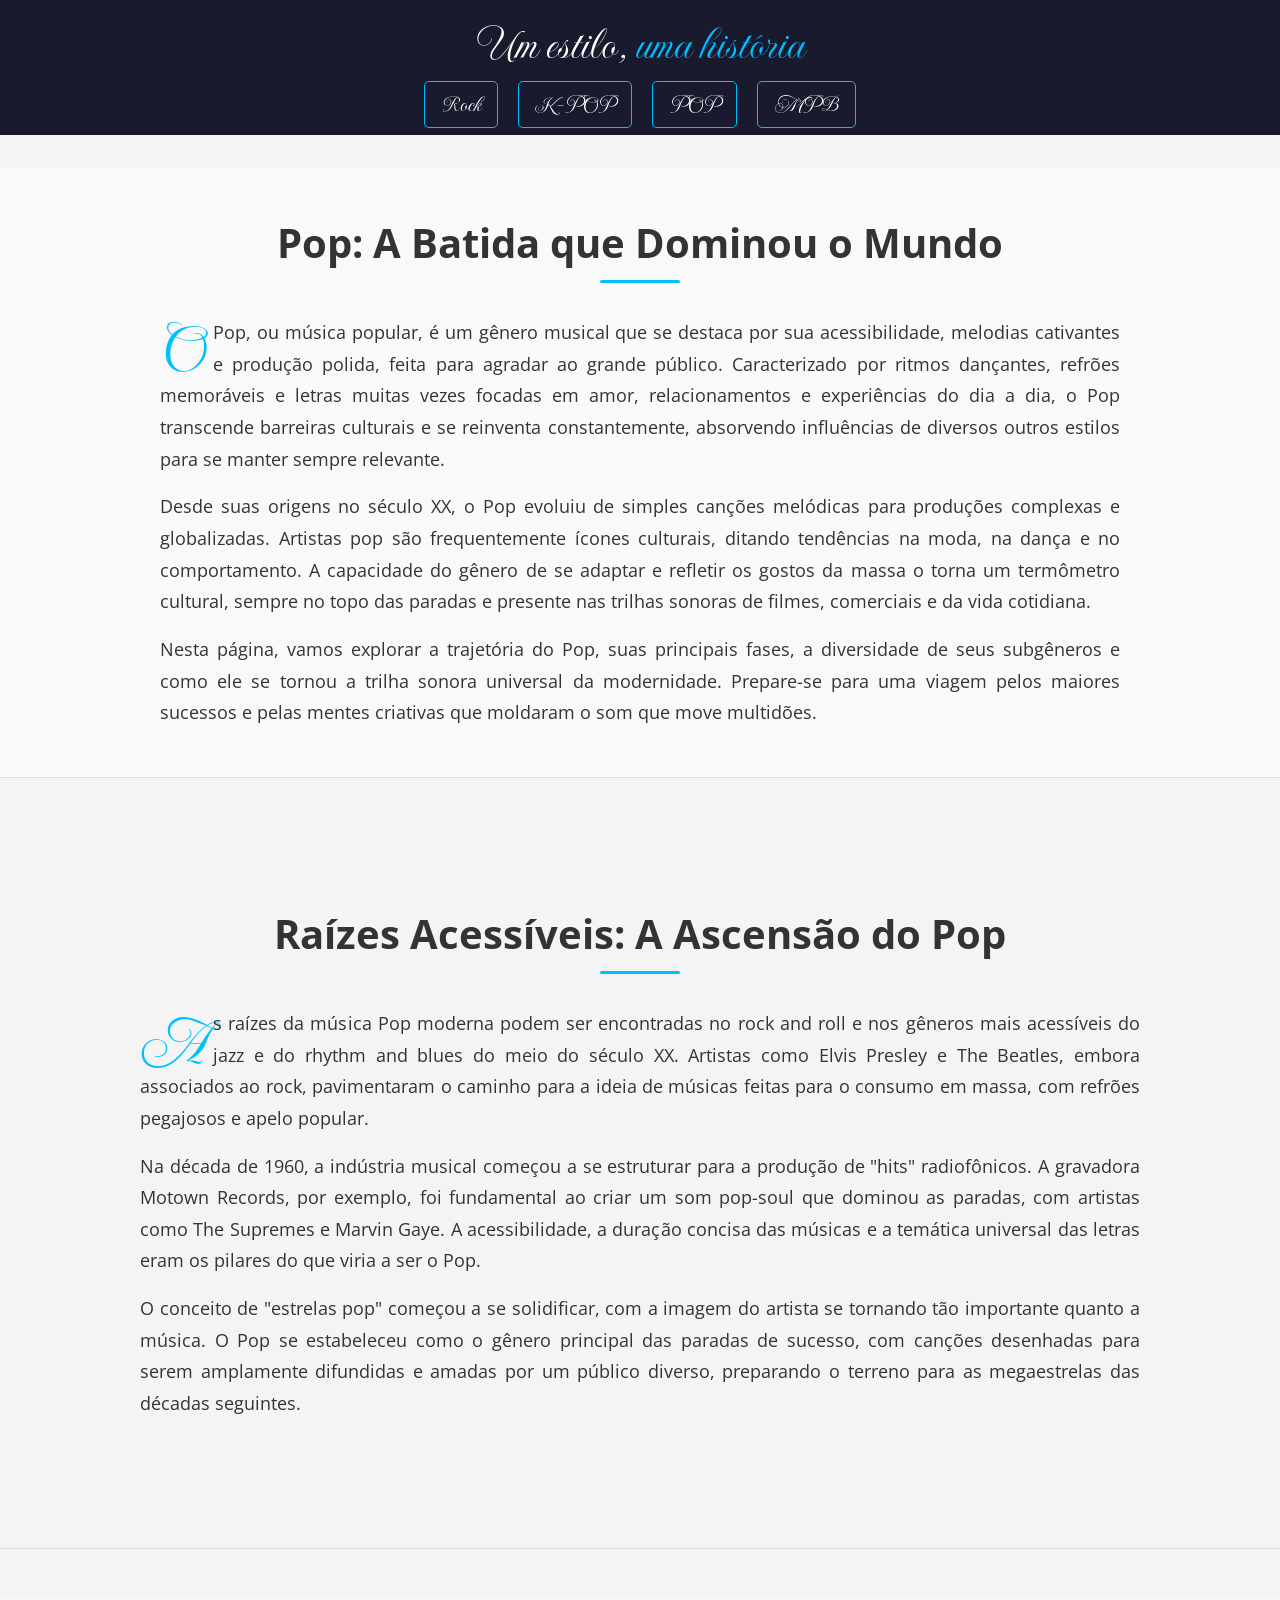
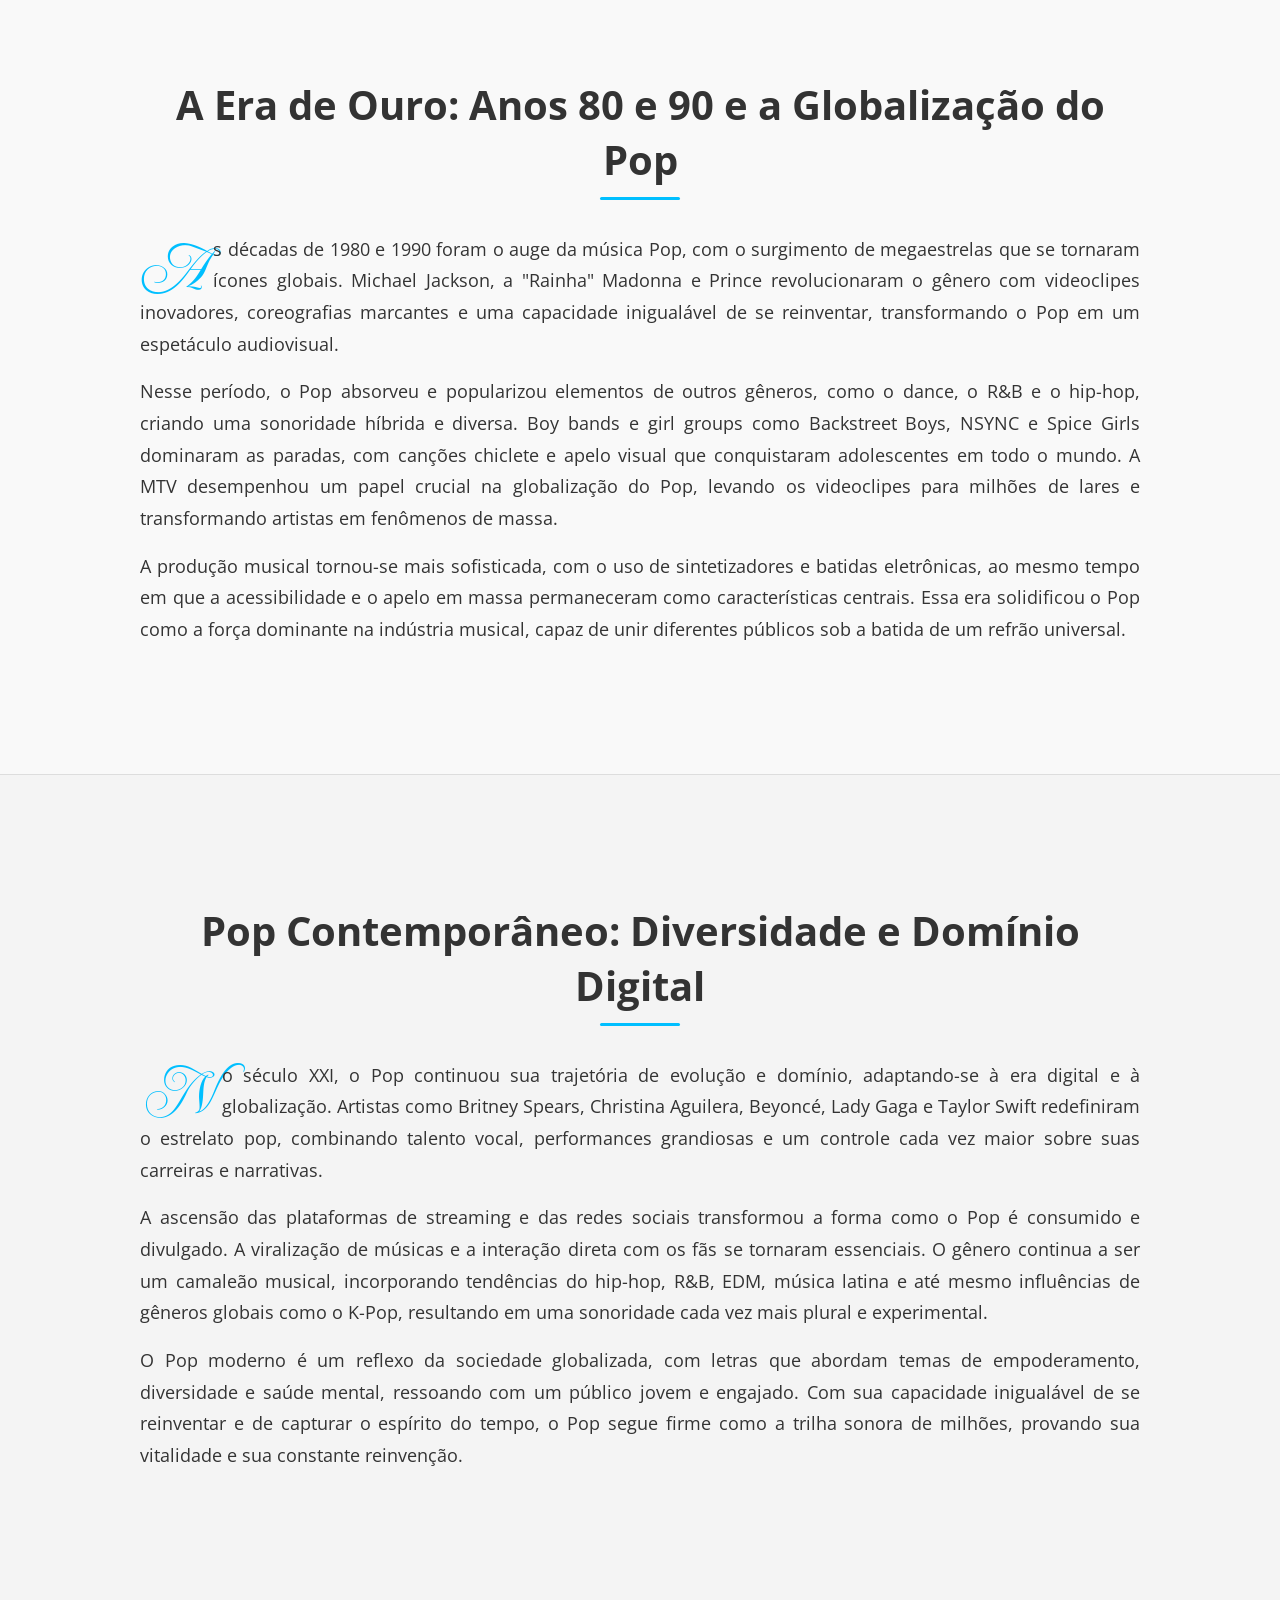
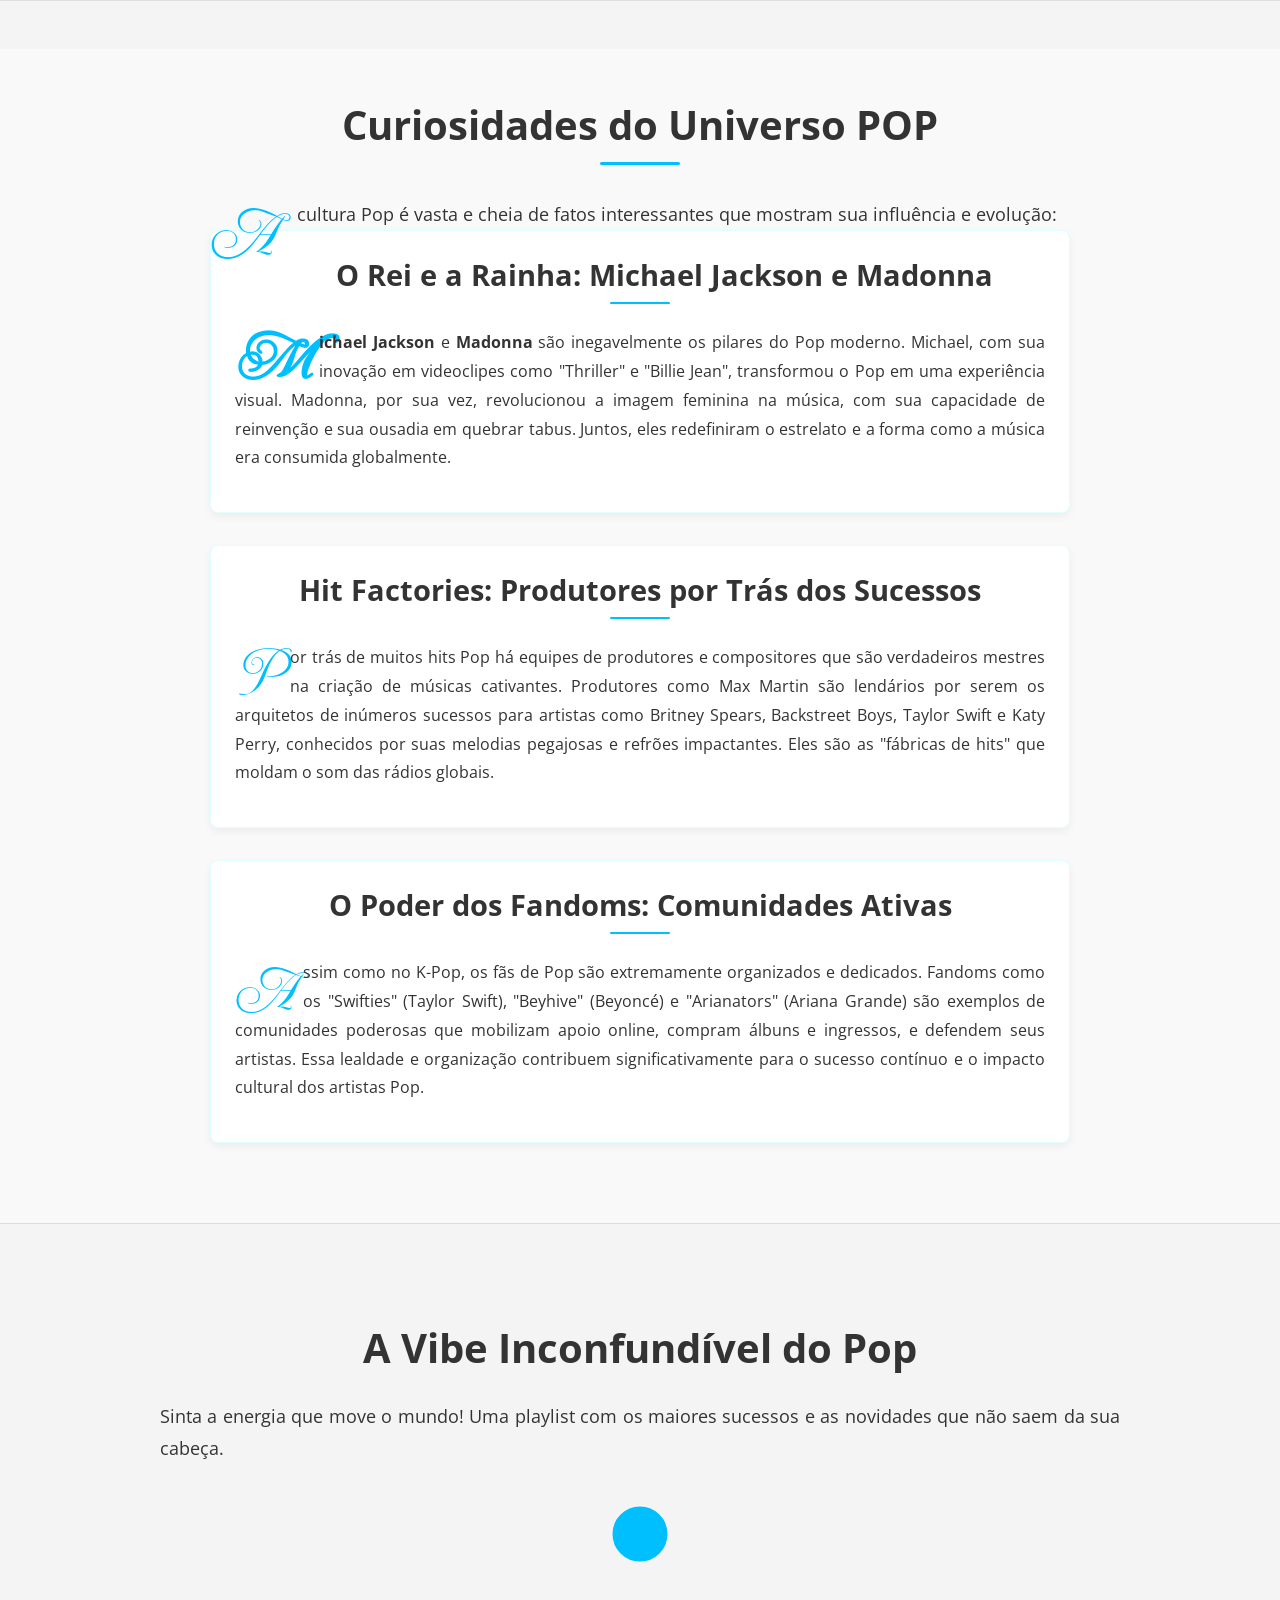
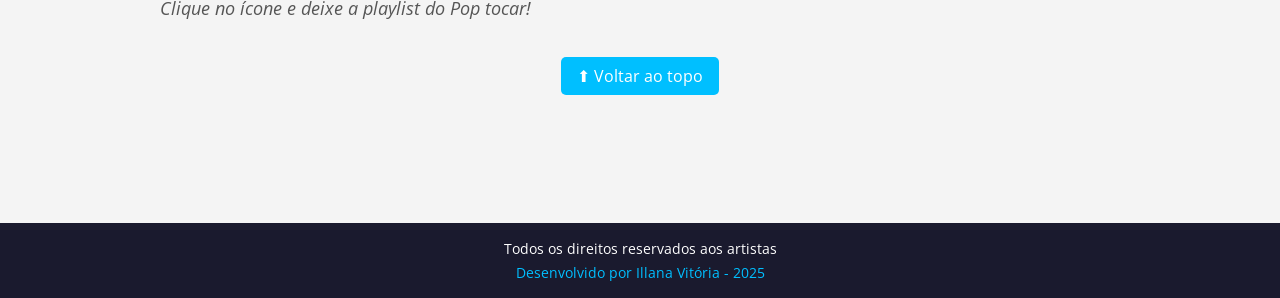
<file: umEstilo/pop/index.html>
<!DOCTYPE html>
<html lang="pt-br">

<head>
    <meta charset="UTF-8">
    <title>Pop: A Batida que Dominou o Mundo</title>
    <link href="https://fonts.googleapis.com/css2?family=Imperial+Script&family=Open+Sans:wght@400;600&display=swap" rel="stylesheet">
    <link rel="icon" type="image/png" href="img/favicon.png">
    <link rel="stylesheet" href="css/style.css"> 
</head>

<body id="topo">
    <header>
        <div class="titulo imperial-script">
            <h1>Um estilo, <em>uma história</em></h1>
        </div>

        <nav class="imperial-script">
            <ul>
                <li><a href="../rock/index.html" class="icone" id="icone1">Rock</a></li>
                <li><a href="../kpop/index.html" class="icone" id="icone2">K-POP</a></li>
                <li><a href="index.html" class="icone" id="icone4">POP</a></li> 
                <li><a href="../mpb/index.html" class="icone" id="icone3">MPB</a></li>
                
        </nav>
    </header>

    <main>
        <section class="pop-intro">
            <div class="container">
                <h2>Pop: A Batida que Dominou o Mundo</h2>
                <p>O Pop, ou música popular, é um gênero musical que se destaca por sua acessibilidade, melodias cativantes e produção polida, feita para agradar ao grande público. Caracterizado por ritmos dançantes, refrões memoráveis e letras muitas vezes focadas em amor, relacionamentos e experiências do dia a dia, o Pop transcende barreiras culturais e se reinventa constantemente, absorvendo influências de diversos outros estilos para se manter sempre relevante.</p>
                <p>Desde suas origens no século XX, o Pop evoluiu de simples canções melódicas para produções complexas e globalizadas. Artistas pop são frequentemente ícones culturais, ditando tendências na moda, na dança e no comportamento. A capacidade do gênero de se adaptar e refletir os gostos da massa o torna um termômetro cultural, sempre no topo das paradas e presente nas trilhas sonoras de filmes, comerciais e da vida cotidiana.</p>
                <p>Nesta página, vamos explorar a trajetória do Pop, suas principais fases, a diversidade de seus subgêneros e como ele se tornou a trilha sonora universal da modernidade. Prepare-se para uma viagem pelos maiores sucessos e pelas mentes criativas que moldaram o som que move multidões.</p>
            </div>
        </section>

        <section class="pop-origens">
            <div class="container section-with-image left-image">
                <div class="text-content">
                    <h2>Raízes Acessíveis: A Ascensão do Pop</h2>
                    <p>As raízes da música Pop moderna podem ser encontradas no rock and roll e nos gêneros mais acessíveis do jazz e do rhythm and blues do meio do século XX. Artistas como Elvis Presley e The Beatles, embora associados ao rock, pavimentaram o caminho para a ideia de músicas feitas para o consumo em massa, com refrões pegajosos e apelo popular.</p>
                    <p>Na década de 1960, a indústria musical começou a se estruturar para a produção de "hits" radiofônicos. A gravadora Motown Records, por exemplo, foi fundamental ao criar um som pop-soul que dominou as paradas, com artistas como The Supremes e Marvin Gaye. A acessibilidade, a duração concisa das músicas e a temática universal das letras eram os pilares do que viria a ser o Pop.</p>
                    <p>O conceito de "estrelas pop" começou a se solidificar, com a imagem do artista se tornando tão importante quanto a música. O Pop se estabeleceu como o gênero principal das paradas de sucesso, com canções desenhadas para serem amplamente difundidas e amadas por um público diverso, preparando o terreno para as megaestrelas das décadas seguintes.</p>
                </div>
            </div>
        </section>

        <section class="pop-era-ouro">
            <div class="container section-with-image right-image">
                <div class="text-content">
                    <h2>A Era de Ouro: Anos 80 e 90 e a Globalização do Pop</h2>
                    <p>As décadas de 1980 e 1990 foram o auge da música Pop, com o surgimento de megaestrelas que se tornaram ícones globais. Michael Jackson, a "Rainha" Madonna e Prince revolucionaram o gênero com videoclipes inovadores, coreografias marcantes e uma capacidade inigualável de se reinventar, transformando o Pop em um espetáculo audiovisual.</p>
                    <p>Nesse período, o Pop absorveu e popularizou elementos de outros gêneros, como o dance, o R&B e o hip-hop, criando uma sonoridade híbrida e diversa. Boy bands e girl groups como Backstreet Boys, NSYNC e Spice Girls dominaram as paradas, com canções chiclete e apelo visual que conquistaram adolescentes em todo o mundo. A MTV desempenhou um papel crucial na globalização do Pop, levando os videoclipes para milhões de lares e transformando artistas em fenômenos de massa.</p>
                    <p>A produção musical tornou-se mais sofisticada, com o uso de sintetizadores e batidas eletrônicas, ao mesmo tempo em que a acessibilidade e o apelo em massa permaneceram como características centrais. Essa era solidificou o Pop como a força dominante na indústria musical, capaz de unir diferentes públicos sob a batida de um refrão universal.</p>
                </div>
            </div>
        </section>

        <section class="pop-moderno">
            <div class="container section-with-image left-image">
                <div class="text-content">
                    <h2>Pop Contemporâneo: Diversidade e Domínio Digital</h2>
                    <p>No século XXI, o Pop continuou sua trajetória de evolução e domínio, adaptando-se à era digital e à globalização. Artistas como Britney Spears, Christina Aguilera, Beyoncé, Lady Gaga e Taylor Swift redefiniram o estrelato pop, combinando talento vocal, performances grandiosas e um controle cada vez maior sobre suas carreiras e narrativas.</p>
                    <p>A ascensão das plataformas de streaming e das redes sociais transformou a forma como o Pop é consumido e divulgado. A viralização de músicas e a interação direta com os fãs se tornaram essenciais. O gênero continua a ser um camaleão musical, incorporando tendências do hip-hop, R&B, EDM, música latina e até mesmo influências de gêneros globais como o K-Pop, resultando em uma sonoridade cada vez mais plural e experimental.</p>
                    <p>O Pop moderno é um reflexo da sociedade globalizada, com letras que abordam temas de empoderamento, diversidade e saúde mental, ressoando com um público jovem e engajado. Com sua capacidade inigualável de se reinventar e de capturar o espírito do tempo, o Pop segue firme como a trilha sonora de milhões, provando sua vitalidade e sua constante reinvenção.</p>
                </div>
            </div>
        </section>

        <section class="pop-curiosidades">
            <div class="container">
                <h2>Curiosidades do Universo POP</h2>
                <p>A cultura Pop é vasta e cheia de fatos interessantes que mostram sua influência e evolução:</p>

                <div class="curiosity-item">
                    <h3>O Rei e a Rainha: Michael Jackson e Madonna</h3>
                    <p><strong>Michael Jackson</strong> e <strong>Madonna</strong> são inegavelmente os pilares do Pop moderno. Michael, com sua inovação em videoclipes como "Thriller" e "Billie Jean", transformou o Pop em uma experiência visual. Madonna, por sua vez, revolucionou a imagem feminina na música, com sua capacidade de reinvenção e sua ousadia em quebrar tabus. Juntos, eles redefiniram o estrelato e a forma como a música era consumida globalmente.</p>
                </div>

                <div class="curiosity-item">
                    <h3>Hit Factories: Produtores por Trás dos Sucessos</h3>
                    <p>Por trás de muitos hits Pop há equipes de produtores e compositores que são verdadeiros mestres na criação de músicas cativantes. Produtores como Max Martin são lendários por serem os arquitetos de inúmeros sucessos para artistas como Britney Spears, Backstreet Boys, Taylor Swift e Katy Perry, conhecidos por suas melodias pegajosas e refrões impactantes. Eles são as "fábricas de hits" que moldam o som das rádios globais.</p>
                </div>

                <div class="curiosity-item">
                    <h3>O Poder dos Fandoms: Comunidades Ativas</h3>
                    <p>Assim como no K-Pop, os fãs de Pop são extremamente organizados e dedicados. Fandoms como os "Swifties" (Taylor Swift), "Beyhive" (Beyoncé) e "Arianators" (Ariana Grande) são exemplos de comunidades poderosas que mobilizam apoio online, compram álbuns e ingressos, e defendem seus artistas. Essa lealdade e organização contribuem significativamente para o sucesso contínuo e o impacto cultural dos artistas Pop.</p>
                </div>

                </div>
        </section>

        <section class="pop-playlist">
            <div class="container">
                <h3>A Vibe Inconfundível do Pop</h3>
                <p>Sinta a energia que move o mundo! Uma playlist com os maiores sucessos e as novidades que não saem da sua cabeça.</p>
                <a href="https://open.spotify.com/playlist/72x2P1Ahzce7Sui7R39afz?si=3XfnX28tTBaGoUM4zC0RNQ" target="_blank" rel="noopener noreferrer" class="playlist-icon">
                       <svg xmlns="http://www.w3.org/2000/svg" width="60" height="60" viewBox="0 0 24 24" fill="#00BFFF" stroke="#00BFFF" stroke-width="2" stroke-linecap="round" stroke-linejoin="round" class="feather feather-play-circle">
                        <circle cx="12" cy="12" r="10"></circle>
                        <polygon points="10 8 16 12 10 16 10 8"></polygon>
                    </svg>
                    </a>
                <p class="playlist-cta">Clique no ícone e deixe a playlist do Pop tocar!</p>
                <a href="#topo" class="topo-btn">⬆ Voltar ao topo</a>
            </div>
        </section>
    </main>

    <footer>
        <p>Todos os direitos reservados aos artistas</p>
        <p class="dev">Desenvolvido por Illana Vitória - 2025</p>
    </footer>
</body>

</html>
</file>
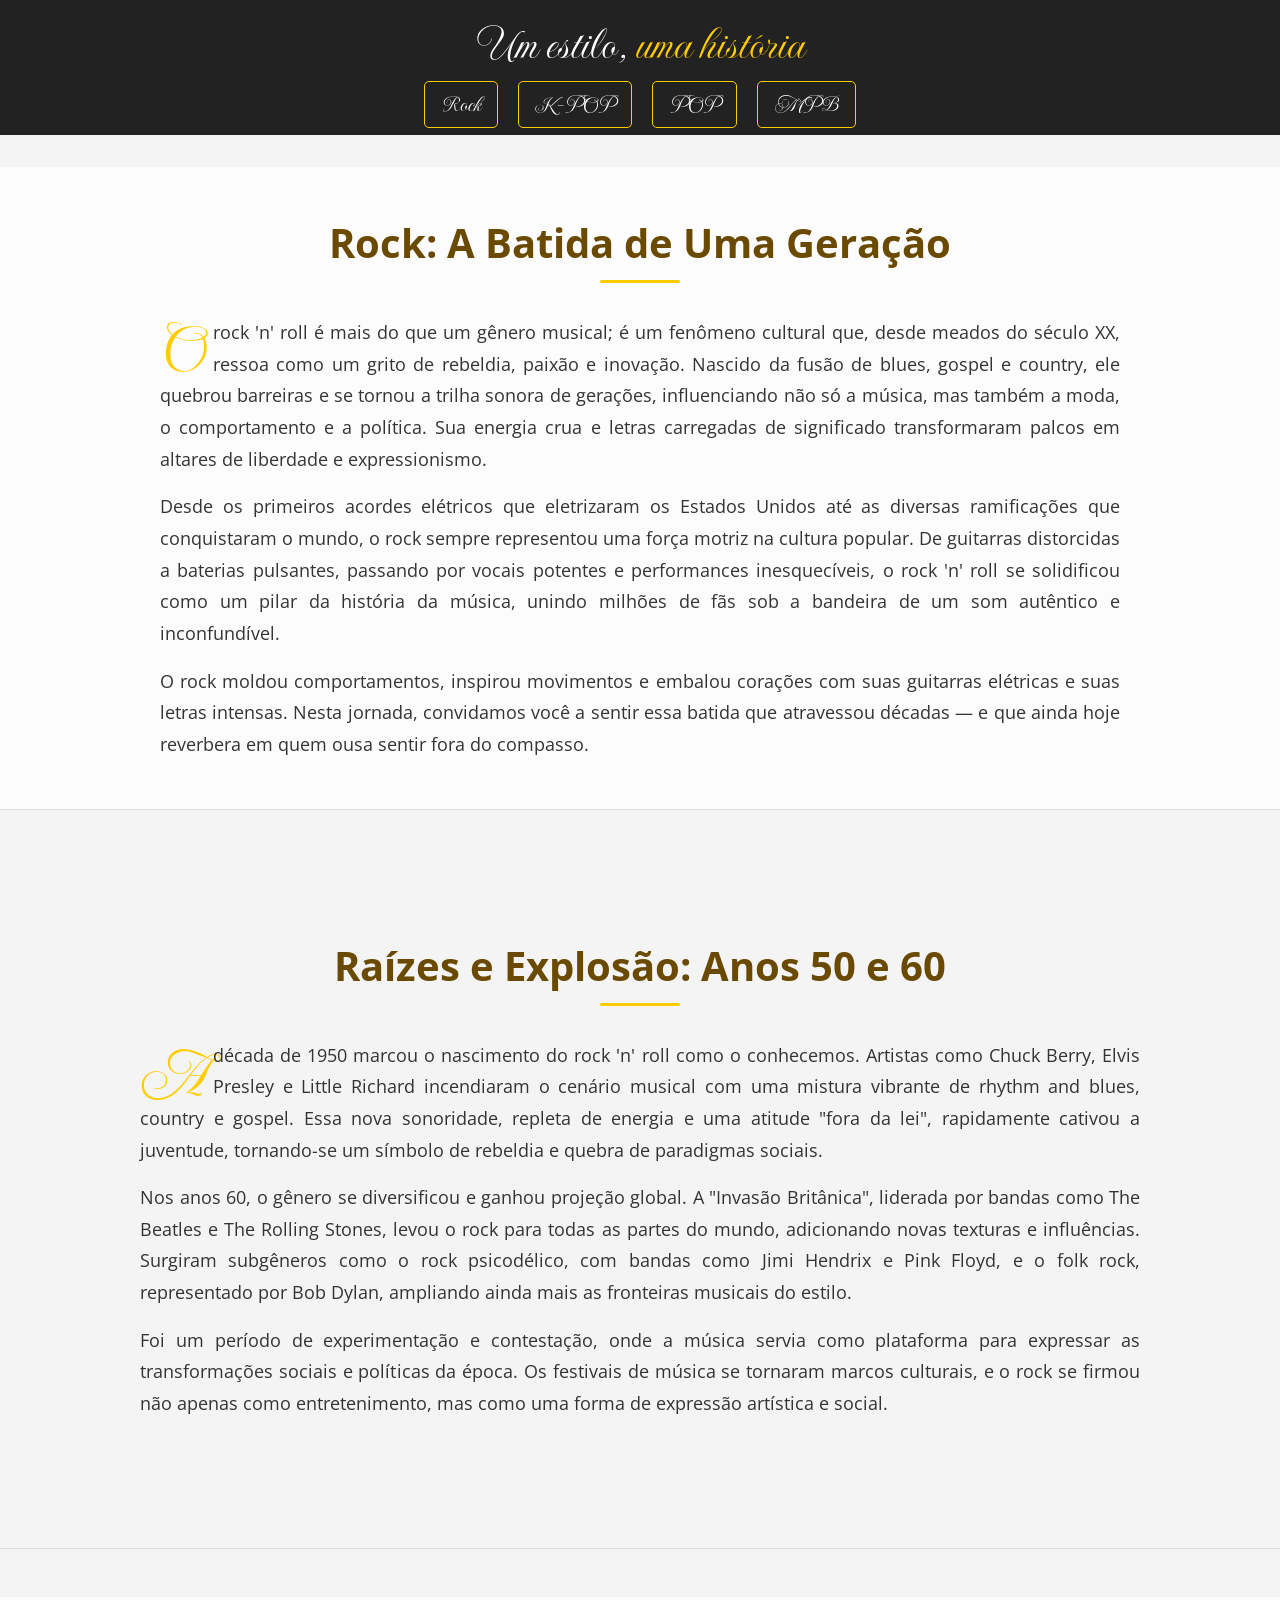
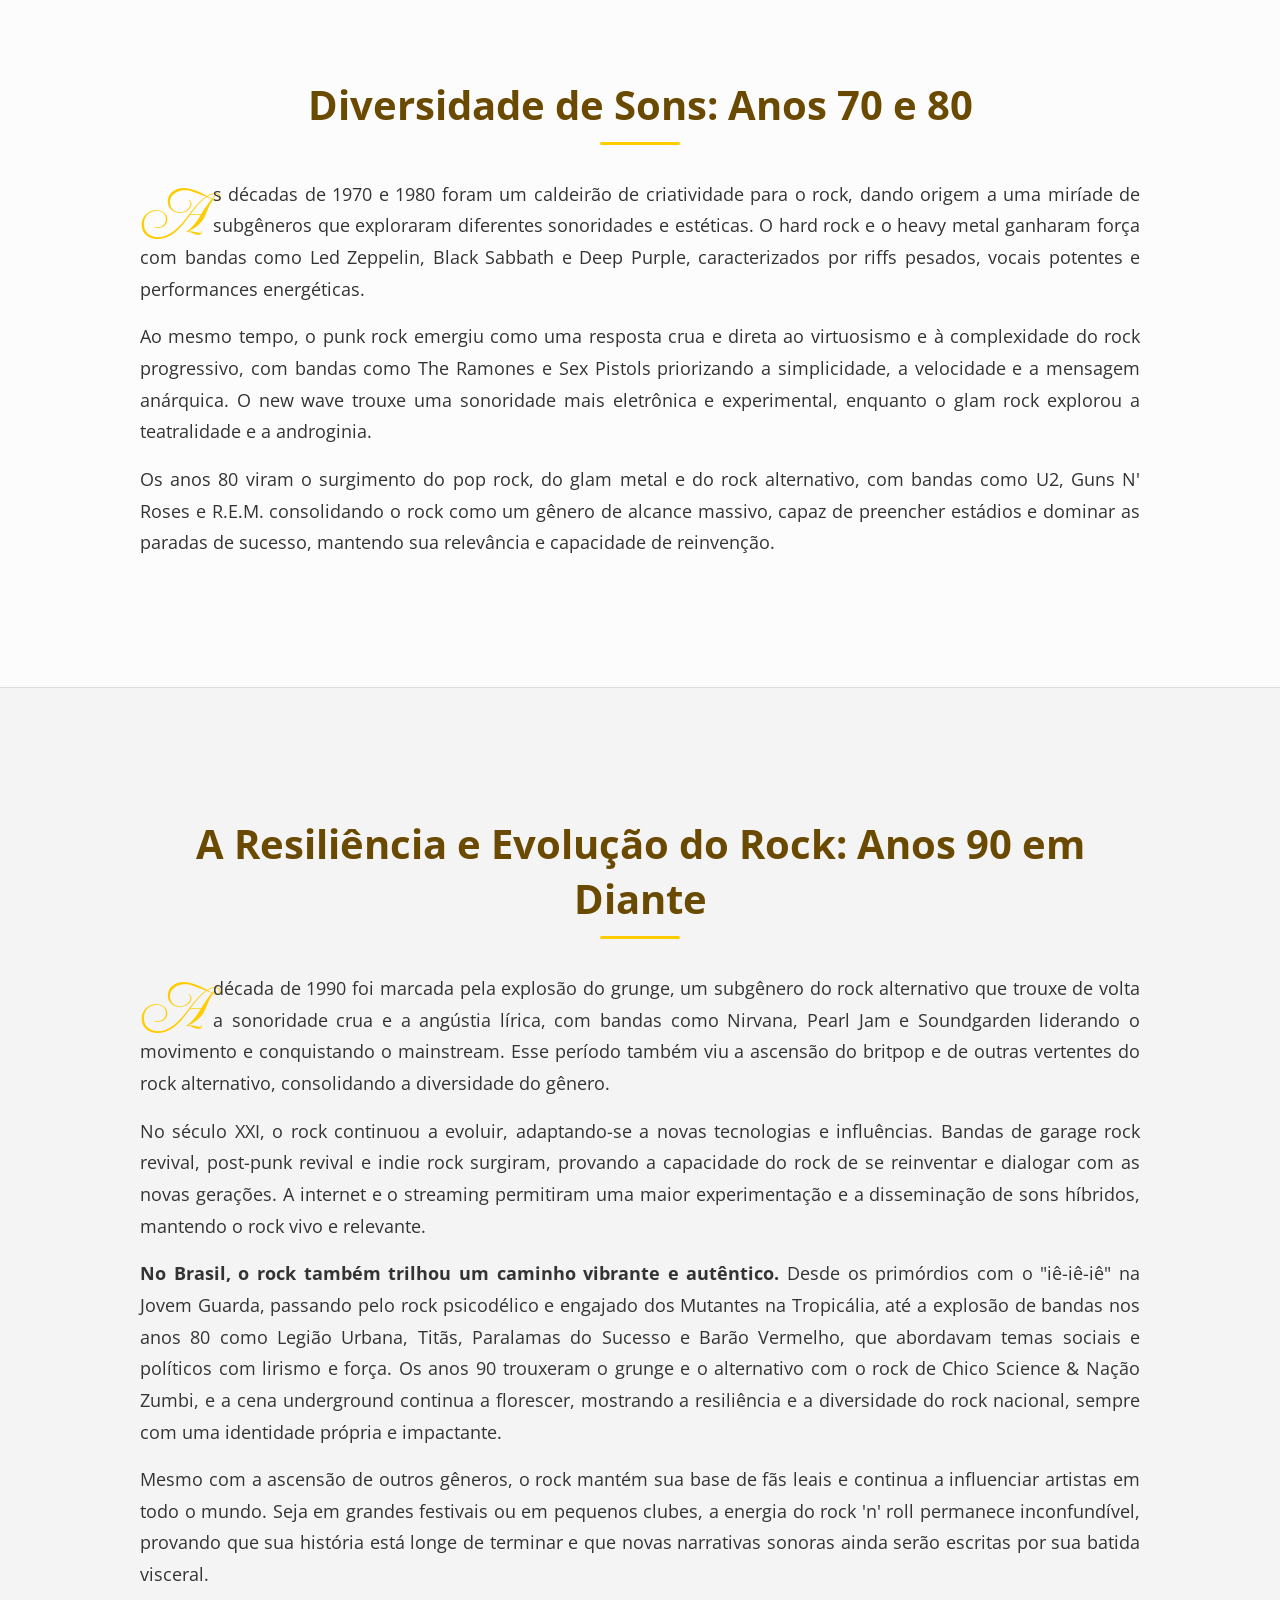
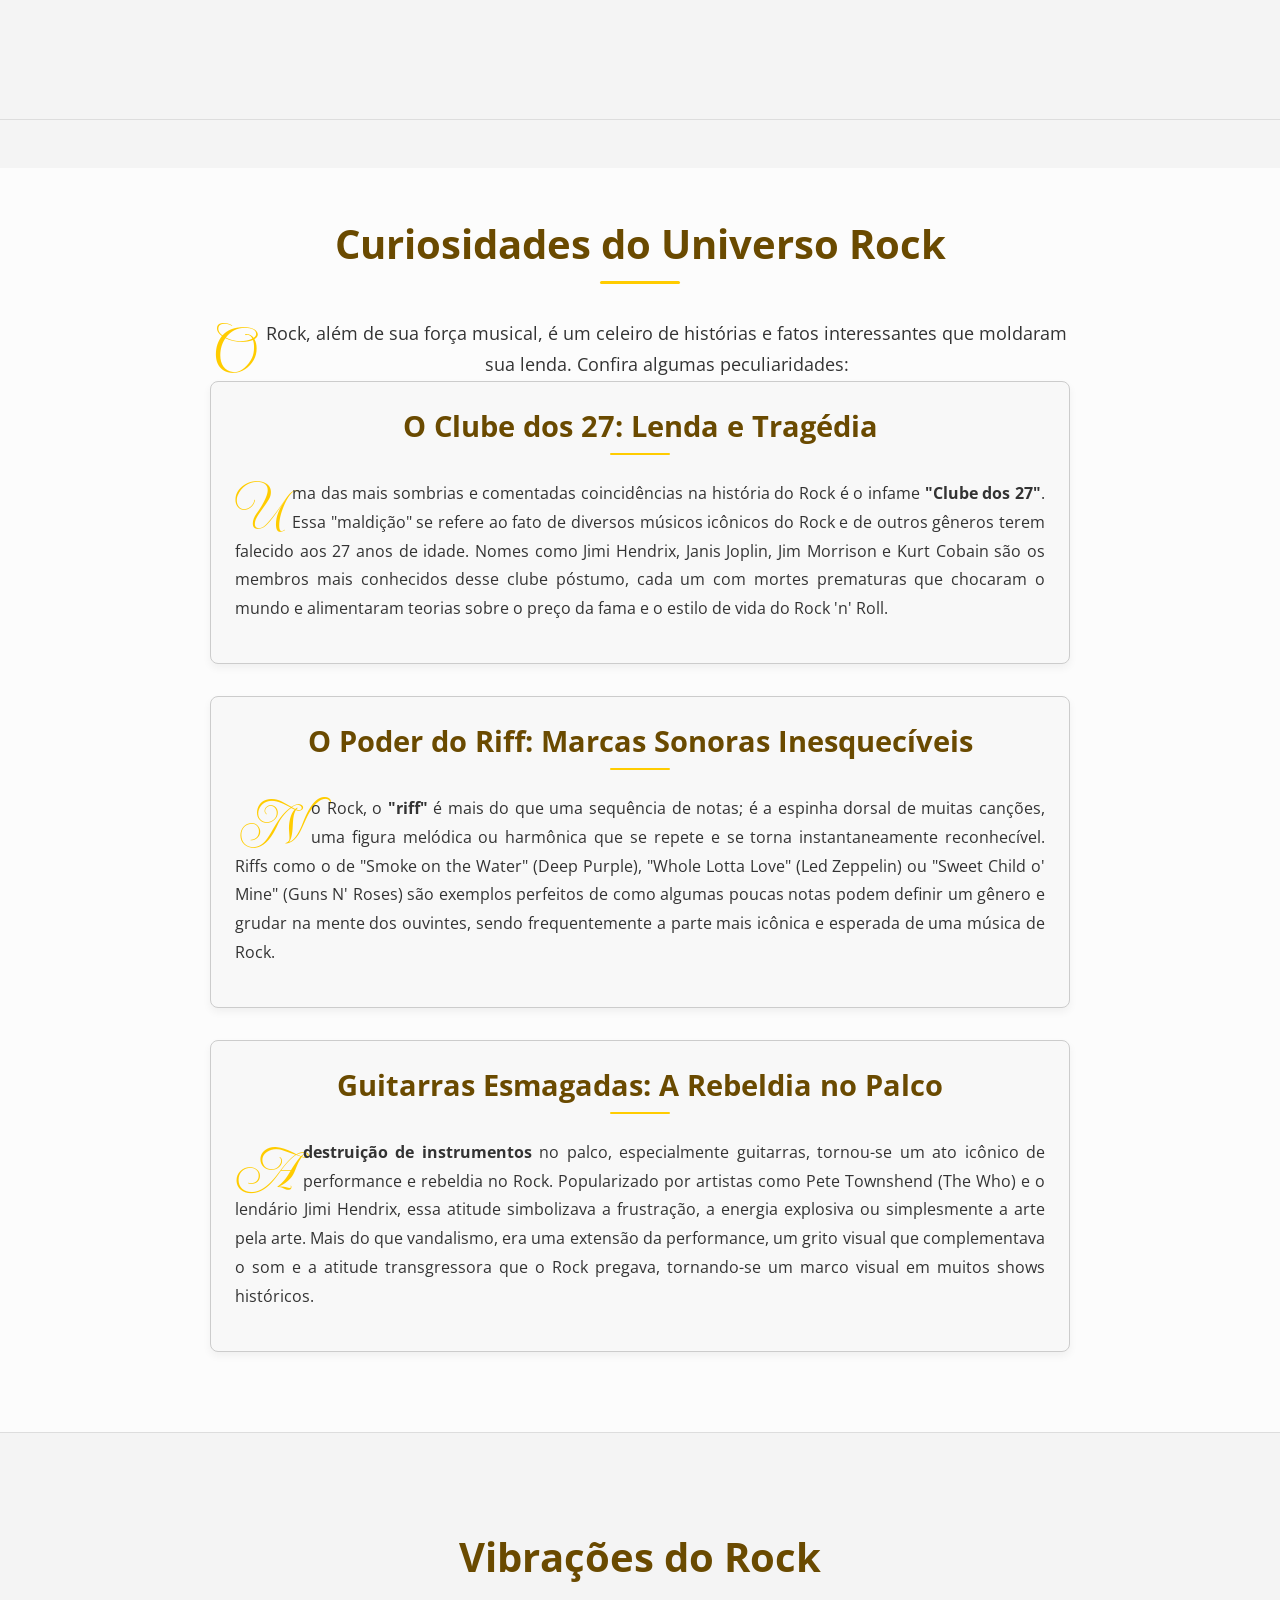
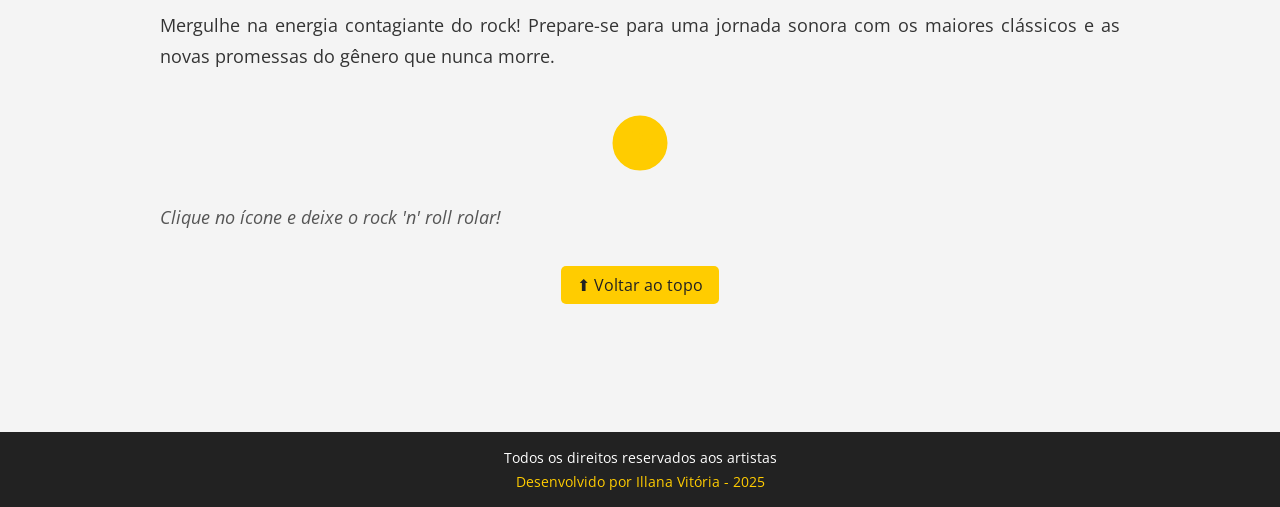
<file: umEstilo/rock/index.html>
<!DOCTYPE html>
<html lang="pt-br">

<head>
    <meta charset="UTF-8">
    <title>Rock: A Batida de Uma Geração</title>
    <link href="https://fonts.googleapis.com/css2?family=Imperial+Script&family=Open+Sans:wght@400;600&display=swap" rel="stylesheet">
    <link rel="icon" type="image/png" href="img/favicon.png">
    <link rel="stylesheet" href="css/style.css"> 
</head>

<body id="topo">
    <header>
        <div class="titulo imperial-script">
            <h1>Um estilo, <em>uma história</em></h1>
        </div>

        <nav class="imperial-script">
            <ul>
                <li><a href="index.html" class="icone" id="icone1">Rock</a></li>
                <li><a href="../kpop/index.html" class="icone" id="icone2">K-POP</a></li>
                <li><a href="../pop/index.html" class="icone" id="icone4">POP</a></li>
                <li><a href="../mpb/index.html" class="icone" id="icone3">MPB</a></li>
            </ul>
        </nav>
    </header>

    <main>
        <section class="rock-intro">
            <div class="container">
                <h2>Rock: A Batida de Uma Geração</h2>
                <p>O rock 'n' roll é mais do que um gênero musical; é um fenômeno cultural que, desde meados do século XX, ressoa como um grito de rebeldia, paixão e inovação. Nascido da fusão de blues, gospel e country, ele quebrou barreiras e se tornou a trilha sonora de gerações, influenciando não só a música, mas também a moda, o comportamento e a política. Sua energia crua e letras carregadas de significado transformaram palcos em altares de liberdade e expressionismo.</p>
                <p>Desde os primeiros acordes elétricos que eletrizaram os Estados Unidos até as diversas ramificações que conquistaram o mundo, o rock sempre representou uma força motriz na cultura popular. De guitarras distorcidas a baterias pulsantes, passando por vocais potentes e performances inesquecíveis, o rock 'n' roll se solidificou como um pilar da história da música, unindo milhões de fãs sob a bandeira de um som autêntico e inconfundível.</p>
                <p>O rock moldou comportamentos, inspirou movimentos e embalou corações com suas guitarras elétricas e suas letras intensas. Nesta jornada, convidamos você a sentir essa batida que atravessou décadas — e que ainda hoje reverbera em quem ousa sentir fora do compasso.</p>
            </div>
        </section>

        <section class="rock-history">
            <div class="container section-with-image left-image">
                <div class="text-content">
                    <h2>Raízes e Explosão: Anos 50 e 60</h2>
                    <p>A década de 1950 marcou o nascimento do rock 'n' roll como o conhecemos. Artistas como Chuck Berry, Elvis Presley e Little Richard incendiaram o cenário musical com uma mistura vibrante de rhythm and blues, country e gospel. Essa nova sonoridade, repleta de energia e uma atitude "fora da lei", rapidamente cativou a juventude, tornando-se um símbolo de rebeldia e quebra de paradigmas sociais.</p>
                    <p>Nos anos 60, o gênero se diversificou e ganhou projeção global. A "Invasão Britânica", liderada por bandas como The Beatles e The Rolling Stones, levou o rock para todas as partes do mundo, adicionando novas texturas e influências. Surgiram subgêneros como o rock psicodélico, com bandas como Jimi Hendrix e Pink Floyd, e o folk rock, representado por Bob Dylan, ampliando ainda mais as fronteiras musicais do estilo.</p>
                    <p>Foi um período de experimentação e contestação, onde a música servia como plataforma para expressar as transformações sociais e políticas da época. Os festivais de música se tornaram marcos culturais, e o rock se firmou não apenas como entretenimento, mas como uma forma de expressão artística e social.</p>
                </div>
            </div>
        </section>

        <section class="rock-generos">
            <div class="container section-with-image right-image">
                <div class="text-content">
                    <h2>Diversidade de Sons: Anos 70 e 80</h2>
                    <p>As décadas de 1970 e 1980 foram um caldeirão de criatividade para o rock, dando origem a uma miríade de subgêneros que exploraram diferentes sonoridades e estéticas. O hard rock e o heavy metal ganharam força com bandas como Led Zeppelin, Black Sabbath e Deep Purple, caracterizados por riffs pesados, vocais potentes e performances energéticas.</p>
                    <p>Ao mesmo tempo, o punk rock emergiu como uma resposta crua e direta ao virtuosismo e à complexidade do rock progressivo, com bandas como The Ramones e Sex Pistols priorizando a simplicidade, a velocidade e a mensagem anárquica. O new wave trouxe uma sonoridade mais eletrônica e experimental, enquanto o glam rock explorou a teatralidade e a androginia.</p>
                    <p>Os anos 80 viram o surgimento do pop rock, do glam metal e do rock alternativo, com bandas como U2, Guns N' Roses e R.E.M. consolidando o rock como um gênero de alcance massivo, capaz de preencher estádios e dominar as paradas de sucesso, mantendo sua relevância e capacidade de reinvenção.</p>
                </div>
            </div>
        </section>

        <section class="rock-moderno">
            <div class="container section-with-image left-image">
                <div class="text-content">
                    <h2>A Resiliência e Evolução do Rock: Anos 90 em Diante</h2>
                    <p>A década de 1990 foi marcada pela explosão do grunge, um subgênero do rock alternativo que trouxe de volta a sonoridade crua e a angústia lírica, com bandas como Nirvana, Pearl Jam e Soundgarden liderando o movimento e conquistando o mainstream. Esse período também viu a ascensão do britpop e de outras vertentes do rock alternativo, consolidando a diversidade do gênero.</p>
                    <p>No século XXI, o rock continuou a evoluir, adaptando-se a novas tecnologias e influências. Bandas de garage rock revival, post-punk revival e indie rock surgiram, provando a capacidade do rock de se reinventar e dialogar com as novas gerações. A internet e o streaming permitiram uma maior experimentação e a disseminação de sons híbridos, mantendo o rock vivo e relevante.</p>
                    
                    <p><strong>No Brasil, o rock também trilhou um caminho vibrante e autêntico.</strong> Desde os primórdios com o "iê-iê-iê" na Jovem Guarda, passando pelo rock psicodélico e engajado dos Mutantes na Tropicália, até a explosão de bandas nos anos 80 como Legião Urbana, Titãs, Paralamas do Sucesso e Barão Vermelho, que abordavam temas sociais e políticos com lirismo e força. Os anos 90 trouxeram o grunge e o alternativo com o rock de Chico Science & Nação Zumbi, e a cena underground continua a florescer, mostrando a resiliência e a diversidade do rock nacional, sempre com uma identidade própria e impactante.</p>

                    <p>Mesmo com a ascensão de outros gêneros, o rock mantém sua base de fãs leais e continua a influenciar artistas em todo o mundo. Seja em grandes festivais ou em pequenos clubes, a energia do rock 'n' roll permanece inconfundível, provando que sua história está longe de terminar e que novas narrativas sonoras ainda serão escritas por sua batida visceral.</p>
                </div>
            </div>
        </section>
        <section class="rock-curiosidades">
            <div class="container">
                <h2>Curiosidades do Universo Rock</h2>
                <p>O Rock, além de sua força musical, é um celeiro de histórias e fatos interessantes que moldaram sua lenda. Confira algumas peculiaridades:</p>

                <div class="curiosity-item">
                    <h3>O Clube dos 27: Lenda e Tragédia</h3>
                    <p>Uma das mais sombrias e comentadas coincidências na história do Rock é o infame <strong>"Clube dos 27"</strong>. Essa "maldição" se refere ao fato de diversos músicos icônicos do Rock e de outros gêneros terem falecido aos 27 anos de idade. Nomes como Jimi Hendrix, Janis Joplin, Jim Morrison e Kurt Cobain são os membros mais conhecidos desse clube póstumo, cada um com mortes prematuras que chocaram o mundo e alimentaram teorias sobre o preço da fama e o estilo de vida do Rock 'n' Roll.</p>
                </div>

                <div class="curiosity-item">
                    <h3>O Poder do Riff: Marcas Sonoras Inesquecíveis</h3>
                    <p>No Rock, o <strong>"riff"</strong> é mais do que uma sequência de notas; é a espinha dorsal de muitas canções, uma figura melódica ou harmônica que se repete e se torna instantaneamente reconhecível. Riffs como o de "Smoke on the Water" (Deep Purple), "Whole Lotta Love" (Led Zeppelin) ou "Sweet Child o' Mine" (Guns N' Roses) são exemplos perfeitos de como algumas poucas notas podem definir um gênero e grudar na mente dos ouvintes, sendo frequentemente a parte mais icônica e esperada de uma música de Rock.</p>
                </div>

                <div class="curiosity-item">
                    <h3>Guitarras Esmagadas: A Rebeldia no Palco</h3>
                    <p>A <strong>destruição de instrumentos</strong> no palco, especialmente guitarras, tornou-se um ato icônico de performance e rebeldia no Rock. Popularizado por artistas como Pete Townshend (The Who) e o lendário Jimi Hendrix, essa atitude simbolizava a frustração, a energia explosiva ou simplesmente a arte pela arte. Mais do que vandalismo, era uma extensão da performance, um grito visual que complementava o som e a atitude transgressora que o Rock pregava, tornando-se um marco visual em muitos shows históricos.</p>
                </div>

                </div>
        </section>

        <section class="rock-playlist">
            <div class="container">
                <h3>Vibrações do Rock</h3>
                <p>Mergulhe na energia contagiante do rock! Prepare-se para uma jornada sonora com os maiores clássicos e as novas promessas do gênero que nunca morre.</p>
                <a href="https://open.spotify.com/playlist/0106MZhJQjN843oeMDNbqu?si=Sq1uOEXPRcC03l8gywJF-Q" target="_blank" rel="noopener noreferrer" class="playlist-icon">
                    <svg xmlns="http://www.w3.org/2000/svg" width="60" height="60" viewBox="0 0 24 24" fill="#ffcc00" stroke="#ffcc00" stroke-width="2" stroke-linecap="round" stroke-linejoin="round" class="feather feather-play-circle">
                        <circle cx="12" cy="12" r="10"></circle>
                        <polygon points="10 8 16 12 10 16 10 8"></polygon>
                    </svg>
                    </a>
                <p class="playlist-cta">Clique no ícone e deixe o rock 'n' roll rolar!</p>
                <a href="#topo" class="topo-btn">⬆ Voltar ao topo</a>
            </div>
        </section>
    </main>

    <footer>
        <p>Todos os direitos reservados aos artistas</p>
        <p class="dev">Desenvolvido por Illana Vitória - 2025</p>
    </footer>
</body>

</html>
</file>
<file: umEstilo/index/css/style.css>
* {
    margin: 0;
    padding: 0;
    box-sizing: border-box;
    scroll-behavior: smooth;
}

body {
    font-family: Arial, Helvetica, sans-serif;
    margin: 0;
    background-color: #f4f4f4;
    color: #333;
}

header {
    background-color: #222;
    color: #fff;
    padding: 1rem 0;
    text-align: center;
}

.titulo h1 {
    margin: 0;
    font-size: 3em;
    font-weight: normal;
}

.titulo em {
    color: #ffcc00;
    font-style: normal;
}

.imperial-script {
    font-family: 'Imperial Script', cursive;
}

nav ul {
    list-style: none;
    padding: 0;
    margin: 1rem 0 0 0;
    display: flex;
    justify-content: center;
    gap: 20px;
}

nav ul li a {
    color: #fff;
    text-decoration: none;
    font-size: 1.5em;
    padding: 0.5rem 1rem;
    border: 1px solid #ffcc00;
    border-radius: 5px;
    transition: background-color 0.3s ease;
}

nav ul li a:hover {
    background-color: #ffcc00;
    color: #222;
}


main {
    padding: 2rem 0;
}

.container {
    max-width: 1200px;
    margin: 0 auto;
    padding: 0 20px;
}

.inicio-musica-container {
    overflow: hidden;
}

.inicio-musica .imagem {
    float: left;
    width: 450px;
    max-width: 60%;
    margin-right: 30px;
    margin-bottom: 20px;
    min-width: 250px;
}

.inicio-musica .imagem img {
    max-width: 100%;
    height: auto;
    display: block;
    border-radius: 10px;
}

section h2,
section h3 {
    text-align: center;
    color: #6a4a00;
    margin-top: 1.5rem;
    margin-bottom: 1.5rem;
    font-size: 2.2em;
}

section p {
    line-height: 1.6;
    margin-bottom: 1rem;
    color: #333;
    font-size: 1em;
}

section p:last-of-type {
    margin-bottom: 0;
}

.efeitos-musica a {
    color: #1a2a40;
    text-decoration: none;
    font-weight: bold;
}

.efeitos-musica a:hover {
    text-decoration: underline;
}

.topo-btn {
    display: block;
    width: fit-content;
    margin: 2rem auto 0 auto;
    padding: 0.5rem 1rem;
    background-color: #ffcc00;
    color: #222;
    text-decoration: none;
    border-radius: 5px;
    font-size: 1em;
    transition: background-color 0.3s ease;
}

.topo-btn:hover {
    background-color: #e0b300;
}

footer {
    background-color: #222;
    color: #fff;
    text-align: center;
    padding: 1rem 0;
    margin-top: 3rem;
}

footer p {
    margin: 0;
    font-size: 0.9em;
}

.dev {
    color: #ffcc00;
    padding-top: 5px;
}

@media (max-width: 768px) {
    .titulo h1 {
        font-size: 2.5em;
    }

    nav ul {
        flex-direction: column;
        align-items: center;
        gap: 10px;
    }

    .inicio-musica .imagem {
        float: none;
        width: 100%;
        max-width: 450px;
        margin: 0 auto 20px auto;
        display: block;


    }

    .inicio-musica .texto {
        text-align: center;

    }

    section h2,
    section h3 {
        font-size: 2em;
    }
}

@media (max-width: 480px) {
    .titulo h1 {
        font-size: 2em;
    }

    nav ul li a {
        font-size: 1.2em;
        padding: 0.4rem 0.8rem;
    }

    section h2,
    section h3 {
        font-size: 1.8em;
    }
}
</file>
<file: umEstilo/kpop/css/style.css>
@import url('https://fonts.googleapis.com/css2?family=Imperial+Script&family=Open+Sans:wght@400;600&display=swap');

* {
    margin: 0;
    padding: 0;
    box-sizing: border-box;
    scroll-behavior: smooth;
}

body {
    font-family: 'Open Sans', sans-serif; 
    margin: 0;
    background-color: #f4f4f4; 
    color: #333;
}

header {
    background-color: #1A2B4C; 
    color: #fff;
    padding: 1rem 0;
    text-align: center;
}

.titulo h1 {
    margin: 0;
    font-size: 3em;
    font-weight: normal;
}

.titulo em {
    color: #FF69B4; 
    font-style: normal;
}

.imperial-script {
    font-family: 'Imperial Script', cursive;
}

nav ul {
    list-style: none;
    padding: 0;
    margin: 1rem 0 0 0;
    display: flex;
    justify-content: center;
    gap: 20px;
}

nav ul li a {
    color: #fff;
    text-decoration: none;
    font-size: 1.5em;
    padding: 0.5rem 1rem;
    border: 1px solid #FF69B4; 
    border-radius: 5px;
    transition: background-color 0.3s ease;
}

nav ul li a:hover {
    background-color: #FF69B4; 
    color: #1A2B4C; 
}

main {
    padding: 2rem 0;
}

.container {
    max-width: 1000px;
    margin: 0 auto;
    padding: 0 20px;
}

.inicio-musica-container {
    overflow: hidden;
}

.inicio-musica .imagem {
    float: left;
    width: 450px;
    max-width: 40%;
    margin-right: 30px;
    margin-bottom: 20px;
    min-width: 250px;
}

.inicio-musica .imagem img {
    max-width: 100%;
    height: auto;
    display: block;
}

section {
    padding: 3rem 0;
    border-bottom: 1px solid #E0BBE4; 
    margin-bottom: 3rem; 
}

main section:last-of-type {
    border-bottom: none;
    margin-bottom: 0;
}

section:nth-child(odd) { 
    background-color: #FFF0F5; 
}

section h2,
section h3 {
    text-align: center;
    color: #663399; 
    margin-bottom: 1.5rem;
    font-size: 2.5em; 
    position: relative; 
    padding-bottom: 10px; 
}

section h2::after {
    content: '';
    display: block;
    width: 80px; 
    height: 3px; 
    background-color: #FF69B4; 
    margin: 10px auto 0 auto; 
    border-radius: 2px;
}

section p {
    line-height: 1.8; 
    margin-bottom: 1rem;
    color: #333;
    font-size: 1.1em; 
    text-align: justify; 
}

section p:last-of-type {
    margin-bottom: 0;
}

.kpop-intro p:first-of-type::first-letter,
.kpop-history p:first-of-type::first-letter,
.kpop-subgeneros p:first-of-type::first-letter,
.kpop-impacto-global p:first-of-type::first-letter,
.kpop-curiosidades p:first-of-type::first-letter {
    float: left;
    font-size: 4em; 
    line-height: 0.8;
    padding-right: 8px;
    font-family: 'Imperial Script', cursive; 
    color: #FF69B4; 
    margin-top: 5px;
}

.section-with-image {
    margin-bottom: 3rem; 
    padding: 2rem 0; 
}

.section-with-image .text-content {
    text-align: center; 
}

.left-image .text-content,
.right-image .text-content {
    text-align: justify; 
}

.section-with-image .text-content h2,
.section-with-image .text-content h3 {
    text-align: center; 
}

.kpop-curiosidades {
    padding: 3rem 0;
    text-align: center; 
}

.kpop-curiosidades .container {
    max-width: 900px; 
}

.kpop-curiosidades p {
    margin-bottom: 2rem;
    font-size: 1.1em;
    text-align: center; 
}

.kpop-curiosidades .curiosity-item {
    background-color: #f8f8f8; 
    border: 1px solid #E0BBE4; 
    border-radius: 8px;
    padding: 1.5rem;
    margin-bottom: 2rem; 
    text-align: left;
    box-shadow: 0 4px 8px rgba(0,0,0,0.05); 
    transition: transform 0.2s ease-in-out;
}

.kpop-curiosidades .curiosity-item:hover {
    transform: translateY(-5px); 
}

.kpop-curiosidades .curiosity-item h3 {
    color: #663399; 
    font-size: 1.8em; 
    margin-top: 0;
    margin-bottom: 1rem;
    text-align: center; 
    position: relative; 
    padding-bottom: 8px;
}

.kpop-curiosidades .curiosity-item h3::after {
    content: '';
    display: block;
    width: 60px;
    height: 2px; 
    background-color: #FF69B4; 
    margin: 8px auto 0 auto;
    border-radius: 1px;
}

.kpop-curiosidades .curiosity-item p {
    font-size: 1em; 
    text-align: justify; 
    margin-bottom: 1rem;
}

.kpop-curiosidades .curiosity-item ul {
    list-style: none; 
    padding: 0;
    margin-bottom: 1rem;
}

.kpop-curiosidades .curiosity-item ul li {
    background-color: #e0bbe4; 
    margin-bottom: 8px;
    padding: 10px 15px;
    border-radius: 5px;
    font-size: 0.95em;
    color: #330033; 
}

.kpop-curiosidades .curiosity-item ul li strong {
    color: #663399; 
}

.kpop-playlist { 
    text-align: center;
    padding-bottom: 3rem;
}

.kpop-playlist h3 { 
    margin-bottom: 1rem;
}

.kpop-playlist.playlist-icon { 
    display: inline-block;
    margin: 1.5rem 0;
    transition: transform 0.2s ease-in-out;
}

.kpop-playlist .playlist-icon:hover { 
    transform: scale(1.1);
}

.kpop-playlist .playlist-icon svg { 
    display: block;
    fill: #FF69B4; 
    stroke: #FF69B4; 
}

.kpop-playlist .playlist-cta {
    font-style: italic;
    color: #555;
    margin-top: 0;
}

.topo-btn {
    display: block;
    width: fit-content;
    margin: 2rem auto 0 auto;
    padding: 0.5rem 1rem;
    background-color: #FF69B4; 
    color: #222;
    text-decoration: none;
    border-radius: 5px;
    font-size: 1em;
    transition: background-color 0.3s ease;
}

.topo-btn:hover {
    background-color: #DDA0DD; 
}

footer {
    background-color: #1A2B4C;
    color: #fff;
    text-align: center;
    padding: 1rem 0;
    margin-top: 3rem;
}

footer p {
    margin: 0;
    font-size: 0.9em;
}
.dev {
    color: #FF69B4;
    padding-top: 5px;
}

@media (max-width: 900px) {
    .section-with-image .text-content {
        text-align: justify; 
    }
    .section-with-image .text-content h2,
    .section-with-image .text-content h3 {
        text-align: center; 
    }

    .inicio-musica .imagem {
        float: none;
        width: 100%;
        max-width: 450px;
        margin: 0 auto 20px auto;
        display: block;
    }

    .inicio-musica .texto {
        text-align: center;
    }
}

@media (max-width: 768px) {
    .titulo h1 {
        font-size: 2.5em;
    }
    .kpop-curiosidades .curiosity-item h3 {
        font-size: 1.5em; 
    }
    nav ul {
        flex-direction: column;
        align-items: center;
        gap: 10px;
    }

    section h2,
    section h3 {
        font-size: 2em;
    }

    .kpop-intro p:first-of-type::first-letter, 
    .kpop-history p:first-of-type::first-letter, 
    .kpop-subgeneros p:first-of-type::first-letter, 
    .kpop-moderno p:first-of-type::first-letter {
        font-size: 3em; 
    }
}

@media (max-width: 480px) {
    .titulo h1 {
        font-size: 2em;
    }

    nav ul li a {
        font-size: 1.2em;
        padding: 0.4rem 0.8rem;
    }

    section h2,
    section h3 {
        font-size: 1.8em;
    }
}
</file>
<file: umEstilo/mpb/css/style.css>
@import url('https://fonts.googleapis.com/css2?family=Imperial+Script&family=Open+Sans:wght@400;600&display=swap');

* {
    margin: 0;
    padding: 0;
    box-sizing: border-box;
    scroll-behavior: smooth;
}

body {
    font-family: 'Open Sans', sans-serif;
    margin: 0;
    background-color: #f4f4f4;
    color: #333;
}


header {
    background-color: #004B49;
    color: #fff;
    padding: 1rem 0;
    text-align: center;
}

.titulo h1 {
    margin: 0;
    font-size: 3em;
    font-weight: normal;
}

.titulo em {
    color: #00A88F;
    font-style: normal;
}

.imperial-script {
    font-family: 'Imperial Script', cursive;
}

nav ul {
    list-style: none;
    padding: 0;
    margin: 1rem 0 0 0;
    display: flex;
    justify-content: center;
    gap: 20px;
}

nav ul li a {
    color: #fff;
    text-decoration: none;
    font-size: 1.5em;
    padding: 0.5rem 1rem;
    border: 1px solid #00A88F;
    border-radius: 5px;
    transition: background-color 0.3s ease;
}

nav ul li a:hover {
    background-color: #00A88F;
    color: #004B49;
}

main {
    padding: 2rem 0;
}

.container {
    max-width: 1000px;
    margin: 0 auto;
    padding: 0 20px;
}

section {
    padding: 3rem 0;
    border-bottom: 1px solid #ccc;
    margin-bottom: 3rem;
}

main section:last-of-type {
    border-bottom: none;
    margin-bottom: 0;
}

section:nth-child(odd) {
    background-color: #FDF5E6;
}

section h2,
section h3 {
    text-align: center;
    color: #4A2E1A;
    margin-bottom: 1.5rem;
    font-size: 2.5em;
    position: relative;
    padding-bottom: 10px;
}

section h2::after {
    content: '';
    display: block;
    width: 80px;
    height: 3px;
    background-color: #00A88F;
    margin: 10px auto 0 auto;
    border-radius: 2px;
}

section p {
    line-height: 1.8;
    margin-bottom: 1rem;
    color: #333;
    font-size: 1.1em;
    text-align: justify;
}

section p:last-of-type {
    margin-bottom: 0;
}

.mpb-intro p:first-of-type::first-letter,
.mpb-origens p:first-of-type::first-letter,
.mpb-diversidade p:first-of-type::first-letter,
.mpb-legado p:first-of-type::first-letter,
.mpb-curiosidades p:first-of-type::first-letter {
    float: left;
    font-size: 4em;
    line-height: 0.8;
    padding-right: 8px;
    font-family: 'Imperial Script', cursive;
    color: #00A88F;
    margin-top: 5px;
}

.section-with-image {
    margin-bottom: 3rem;
    padding: 2rem 0;
}

.section-with-image .text-content {
    text-align: center;
}

.left-image .text-content,
.right-image .text-content {
    text-align: justify;
}

.section-with-image .text-content h2,
.section-with-image .text-content h3 {
    text-align: center;
}

.mpb-curiosidades {
    padding: 3rem 0;
    text-align: center;
}

.mpb-curiosidades .container {
    max-width: 900px;
}

.mpb-curiosidades p {
    margin-bottom: 2rem;
    font-size: 1.1em;
    text-align: center;
}

.mpb-curiosidades .curiosity-item {
    background-color: #f8f8f8;
    border: 1px solid #c9d8d6;
    border-radius: 8px;
    padding: 1.5rem;
    margin-bottom: 2rem;
    text-align: left;
    box-shadow: 0 4px 8px rgba(0, 0, 0, 0.05);
    transition: transform 0.2s ease-in-out;
}

.mpb-curiosidades .curiosity-item:hover {
    transform: translateY(-5px);
}

.mpb-curiosidades .curiosity-item h3 {
    color: #4A2E1A;
    font-size: 1.8em;
    margin-top: 0;
    margin-bottom: 1rem;
    text-align: center;
    position: relative;
    padding-bottom: 8px;
}

.mpb-curiosidades .curiosity-item h3::after {
    content: '';
    display: block;
    width: 60px;
    height: 2px;
    background-color: #00A88F;
    margin: 8px auto 0 auto;
    border-radius: 1px;
}

.mpb-curiosidades .curiosity-item p {
    font-size: 1em;
    text-align: justify;
    margin-bottom: 1rem;
}

.mpb-curiosidades .curiosity-item ul {
    list-style: none;
    padding: 0;
    margin-bottom: 1rem;
}

.mpb-curiosidades .curiosity-item ul li {
    background-color: #d8e5e3;
    margin-bottom: 8px;
    padding: 10px 15px;
    border-radius: 5px;
    font-size: 0.95em;
    color: #333;
}

.mpb-curiosidades .curiosity-item ul li strong {
    color: #4A2E1A;
}

.mpb-playlist {
    text-align: center;
    padding-bottom: 3rem;
}

.mpb-playlist h3 {
    margin-bottom: 1rem;
}

.mpb-playlist .playlist-icon {
    display: inline-block;
    margin: 1.5rem 0;
    transition: transform 0.2s ease-in-out;
}

.mpb-playlist .playlist-icon:hover {
    transform: scale(1.1);
}

.mpb-playlist .playlist-icon svg {
    display: block;
    fill: #00A88F;
    stroke: #00A88F;
}

.mpb-playlist .playlist-cta {
    font-style: italic;
    color: #555;
    margin-top: 0;
}

.topo-btn {
    display: block;
    width: fit-content;
    margin: 2rem auto 0 auto;
    padding: 0.5rem 1rem;
    background-color: #00A88F;
    color: #fff;
    text-decoration: none;
    border-radius: 5px;
    font-size: 1em;
    transition: background-color 0.3s ease;
}

.topo-btn:hover {
    background-color: #008f7a;
}

footer {
    background-color: #004B49;
    color: #fff;
    text-align: center;
    padding: 1rem 0;
    margin-top: 3rem;
}

footer p {
    margin: 0;
    font-size: 0.9em;
}

.dev {
    color: #00A88F;
    padding-top: 5px;
}

@media (max-width: 900px) {
    .section-with-image .text-content {
        text-align: justify;
    }

    .section-with-image .text-content h2,
    .section-with-image .text-content h3 {
        text-align: center;
    }
}

@media (max-width: 768px) {
    .titulo h1 {
        font-size: 2.5em;
    }

    nav ul {
        flex-direction: column;
        align-items: center;
        gap: 10px;
    }

    section h2,
    section h3 {
        font-size: 2em;
    }

    .mpb-intro p:first-of-type::first-letter,
    .mpb-origens p:first-of-type::first-letter,
    .mpb-diversidade p:first-of-type::first-letter,
    .mpb-legado p:first-of-type::first-letter,
    .mpb-curiosidades p:first-of-type::first-letter {
        font-size: 3em;
    }
}

@media (max-width: 480px) {
    .titulo h1 {
        font-size: 2em;
    }

    nav ul li a {
        font-size: 1.2em;
        padding: 0.4rem 0.8rem;
    }

    section h2,
    section h3 {
        font-size: 1.8em;
    }
}
</file>
<file: umEstilo/pop/css/style.css>
@import url('https://fonts.googleapis.com/css2?family=Imperial+Script&family=Open+Sans:wght@400;600&display=swap');

* {
    margin: 0;
    padding: 0;
    box-sizing: border-box;
    scroll-behavior: smooth;
}

body {
    font-family: 'Open Sans', sans-serif;
    margin: 0;
    background-color: #f4f4f4; 
    color: #333;
}

/* Header */
header {
    background-color: #1A1A2E; 
    color: #fff;
    padding: 1rem 0;
    text-align: center;
}

.titulo h1 {
    margin: 0;
    font-size: 3em;
    font-weight: normal;
}

.titulo em {
    color: #00BFFF;
    font-style: normal;
}

.imperial-script {
    font-family: 'Imperial Script', cursive;
}

nav ul {
    list-style: none;
    padding: 0;
    margin: 1rem 0 0 0;
    display: flex;
    justify-content: center;
    gap: 20px;
}

nav ul li a {
    color: #fff;
    text-decoration: none;
    font-size: 1.5em;
    padding: 0.5rem 1rem;
    border: 1px solid #00BFFF; 
    border-radius: 5px;
    transition: background-color 0.3s ease;
}

nav ul li a:hover {
    background-color: #00BFFF; 
    color: #1A1A2E; 
}

main {
    padding: 2rem 0;
}

.container {
    max-width: 1000px;
    margin: 0 auto;
    padding: 0 20px;
}

section {
    padding: 3rem 0;
    border-bottom: 1px solid #ddd; 
    margin-bottom: 3rem; 
}

main section:last-of-type {
    border-bottom: none;
    margin-bottom: 0;
}

section:nth-child(odd) { 
    background-color: #F9F9F9; 
}

section h2,
section h3 {
    text-align: center;
    color: #333333; 
    margin-bottom: 1.5rem;
    font-size: 2.5em; 
    position: relative; 
    padding-bottom: 10px; 
}

section h2::after {
    content: '';
    display: block;
    width: 80px; 
    height: 3px; 
    background-color: #00BFFF; 
    margin: 10px auto 0 auto; 
    border-radius: 2px;
}

section p {
    line-height: 1.8; 
    margin-bottom: 1rem;
    color: #333;
    font-size: 1.1em; 
    text-align: justify; 
}

section p:last-of-type {
    margin-bottom: 0;
}

.pop-intro p:first-of-type::first-letter, 
.pop-origens p:first-of-type::first-letter, 
.pop-era-ouro p:first-of-type::first-letter, 
.pop-moderno p:first-of-type::first-letter,
.pop-curiosidades p:first-of-type::first-letter { 
    float: left;
    font-size: 4em; 
    line-height: 0.8;
    padding-right: 8px;
    font-family: 'Imperial Script', cursive; 
    color: #00BFFF; 
    margin-top: 5px;
}

.section-with-image {
    margin-bottom: 3rem; 
    padding: 2rem 0; 
}

.section-with-image .text-content {
    text-align: center; 
}

.left-image .text-content,
.right-image .text-content {
    text-align: justify; 
}

.section-with-image .text-content h2,
.section-with-image .text-content h3 {
    text-align: center; 
}

.pop-curiosidades { 
    padding: 3rem 0;
    text-align: center; 
}

.pop-curiosidades .container {
    max-width: 900px; 
}

.pop-curiosidades p {
    margin-bottom: 2rem;
    font-size: 1.1em;
    text-align: center; 
}

.pop-curiosidades .curiosity-item { 
    background-color: #FFFFFF; 
    border: 1px solid #E0FFFF; 
    border-radius: 8px;
    padding: 1.5rem;
    margin-bottom: 2rem; 
    text-align: left; 
    box-shadow: 0 4px 8px rgba(0,0,0,0.05); 
    transition: transform 0.2s ease-in-out;
}

.pop-curiosidades .curiosity-item:hover {
    transform: translateY(-5px); 
}

.pop-curiosidades .curiosity-item h3 {
    color: #333333; 
    font-size: 1.8em; 
    margin-top: 0;
    margin-bottom: 1rem;
    text-align: center; 
    position: relative; 
    padding-bottom: 8px;
}

.pop-curiosidades .curiosity-item h3::after {
    content: '';
    display: block;
    width: 60px; 
    height: 2px; 
    background-color: #00BFFF; 
    margin: 8px auto 0 auto;
    border-radius: 1px;
}

.pop-curiosidades .curiosity-item p {
    font-size: 1em; 
    text-align: justify; 
    margin-bottom: 1rem;
}

.pop-curiosidades .curiosity-item ul {
    list-style: none; 
    padding: 0;
    margin-bottom: 1rem;
}

.pop-curiosidades .curiosity-item ul li {
    background-color: #ADD8E6; 
    margin-bottom: 8px;
    padding: 10px 15px;
    border-radius: 5px;
    font-size: 0.95em;
    color: #1A1A2E; 
}

.pop-curiosidades .curiosity-item ul li strong {
    color: #007BA7; 
}

.pop-playlist { 
    text-align: center;
    padding-bottom: 3rem;
}

.pop-playlist h3 {
    margin-bottom: 1rem;
}

.pop-playlist .playlist-icon {
    display: inline-block;
    margin: 1.5rem 0;
    transition: transform 0.2s ease-in-out;
}

.pop-playlist .playlist-icon:hover {
    transform: scale(1.1);
}

.pop-playlist .playlist-icon svg {
    display: block;
    fill: #00BFFF;   
    stroke: #00BFFF; 
}

.pop-playlist .playlist-cta {
    font-style: italic;
    color: #555;
    margin-top: 0;
}

.topo-btn {
    display: block;
    width: fit-content;
    margin: 2rem auto 0 auto;
    padding: 0.5rem 1rem;
    background-color: #00BFFF; 
    color: #fff; 
    text-decoration: none;
    border-radius: 5px;
    font-size: 1em;
    transition: background-color 0.3s ease;
}

.topo-btn:hover {
    background-color: #00A3DD; 
}

footer {
    background-color: #1A1A2E; 
    color: #fff;
    text-align: center;
    padding: 1rem 0;
    margin-top: 3rem;
}

footer p {
    margin: 0;
    font-size: 0.9em;
}

.dev {
    color: #00BFFF;
    padding-top: 5px;
}

@media (max-width: 900px) {
    .section-with-image .text-content {
        text-align: justify; 
    }
    .section-with-image .text-content h2,
    .section-with-image .text-content h3 {
        text-align: center; 
    }
}

@media (max-width: 768px) {
    .titulo h1 {
        font-size: 2.5em;
    }

    nav ul {
        flex-direction: column;
        align-items: center;
        gap: 10px;
    }

    section h2,
    section h3 {
        font-size: 2em;
    }

    .pop-intro p:first-of-type::first-letter, 
    .pop-origens p:first-of-type::first-letter, 
    .pop-era-ouro p:first-of-type::first-letter, 
    .pop-moderno p:first-of-type::first-letter,
    .pop-curiosidades p:first-of-type::first-letter {
        font-size: 3em; 
    }
}

@media (max-width: 480px) {
    .titulo h1 {
        font-size: 2em;
    }

    nav ul li a {
        font-size: 1.2em;
        padding: 0.4rem 0.8rem;
    }

    section h2,
    section h3 {
        font-size: 1.8em;
    }
}
</file>
<file: umEstilo/rock/css/style.css>
@import url('https://fonts.googleapis.com/css2?family=Open+Sans:wght@400;600&display=swap');

* {
    margin: 0;
    padding: 0;
    box-sizing: border-box;
    scroll-behavior: smooth;
}

body {
    font-family: 'Open Sans', sans-serif; 
    margin: 0;
    background-color: #f4f4f4;
    color: #333;
}

header {
    background-color: #222;
    color: #fff;
    padding: 1rem 0;
    text-align: center;
}

.titulo h1 {
    margin: 0;
    font-size: 3em;
    font-weight: normal;
}

.titulo em {
    color: #ffcc00;
    font-style: normal;
}

.imperial-script {
    font-family: 'Imperial Script', cursive;
}

nav ul {
    list-style: none;
    padding: 0;
    margin: 1rem 0 0 0;
    display: flex;
    justify-content: center;
    gap: 20px;
}

nav ul li a {
    color: #fff;
    text-decoration: none;
    font-size: 1.5em;
    padding: 0.5rem 1rem;
    border: 1px solid #ffcc00;
    border-radius: 5px;
    transition: background-color 0.3s ease;
}

nav ul li a:hover {
    background-color: #ffcc00;
    color: #222;
}

main {
    padding: 2rem 0;
}

.container {
    max-width: 1000px;
    margin: 0 auto;
    padding: 0 20px;
}

.inicio-musica-container {
    overflow: hidden;
}

.inicio-musica .imagem {
    float: left;
    width: 450px;
    max-width: 40%;
    margin-right: 30px;
    margin-bottom: 20px;
    min-width: 250px;
}

.inicio-musica .imagem img {
    max-width: 100%;
    height: auto;
    display: block;
}

section {
    padding: 3rem 0;
    border-bottom: 1px solid #ddd; 
    margin-bottom: 3rem; 
}

main section:last-of-type {
    border-bottom: none;
    margin-bottom: 0;
}

section:nth-child(odd) { 
    background-color: #fcfcfc; 
}

section h2,
section h3 {
    text-align: center;
    color: #6a4a00; 
    margin-bottom: 1.5rem;
    font-size: 2.5em; 
    position: relative; 
    padding-bottom: 10px; 
}

section h2::after {
    content: '';
    display: block;
    width: 80px; 
    height: 3px; 
    background-color: #ffcc00; 
    margin: 10px auto 0 auto; 
    border-radius: 2px;
}

section p {
    line-height: 1.8; 
    margin-bottom: 1rem;
    color: #333;
    font-size: 1.1em; 
    text-align: justify; 
}

section p:last-of-type {
    margin-bottom: 0;
}

.rock-intro p:first-of-type::first-letter, 
.rock-history p:first-of-type::first-letter, 
.rock-generos p:first-of-type::first-letter, 
.rock-moderno p:first-of-type::first-letter,
.rock-curiosidades p:first-of-type::first-letter { 
    float: left;
    font-size: 4em; 
    line-height: 0.8;
    padding-right: 8px;
    font-family: 'Imperial Script', cursive; 
    color: #ffcc00; 
    margin-top: 5px;
}

.section-with-image {
    margin-bottom: 3rem; 
    padding: 2rem 0; 
}
.section-with-image .text-content {
    text-align: center; 
}

.left-image .text-content,
.right-image .text-content {
    text-align: justify; 
}

.section-with-image .text-content h2,
.section-with-image .text-content h3 {
    text-align: center; 
}

.rock-curiosidades { 
    padding: 3rem 0;
    text-align: center; 
}

.rock-curiosidades .container {
    max-width: 900px; 
}

.rock-curiosidades p {
    margin-bottom: 2rem;
    font-size: 1.1em;
    text-align: center; 
}

.rock-curiosidades .curiosity-item { 
    background-color: #f8f8f8; 
    border: 1px solid #ccc; 
    border-radius: 8px;
    padding: 1.5rem;
    margin-bottom: 2rem; 
    text-align: left; 
    box-shadow: 0 4px 8px rgba(0,0,0,0.05); 
    transition: transform 0.2s ease-in-out;
}

.rock-curiosidades .curiosity-item:hover {
    transform: translateY(-5px); 
}

.rock-curiosidades .curiosity-item h3 {
    color: #6a4a00; 
    font-size: 1.8em; 
    margin-top: 0;
    margin-bottom: 1rem;
    text-align: center; 
    position: relative; 
    padding-bottom: 8px;
}

.rock-curiosidades .curiosity-item h3::after {
    content: '';
    display: block;
    width: 60px; 
    height: 2px; 
    background-color: #ffcc00; 
    margin: 8px auto 0 auto;
    border-radius: 1px;
}

.rock-curiosidades .curiosity-item p {
    font-size: 1em; 
    text-align: justify; 
    margin-bottom: 1rem;
}

.rock-curiosidades .curiosity-item ul {
    list-style: none; 
    padding: 0;
    margin-bottom: 1rem;
}

.rock-curiosidades .curiosity-item ul li {
    background-color: #f7e09e; 
    margin-bottom: 8px;
    padding: 10px 15px;
    border-radius: 5px;
    font-size: 0.95em;
    color: #333; 
}

.rock-curiosidades .curiosity-item ul li strong {
    color: #6a4a00; 
}

@media (max-width: 768px) {
    
}

.rock-playlist {
    text-align: center;
    padding-bottom: 3rem;
}

.rock-playlist h3 {
    margin-bottom: 1rem;
}

.rock-playlist .playlist-icon {
    display: inline-block;
    margin: 1.5rem 0;
    transition: transform 0.2s ease-in-out;
}

.rock-playlist .playlist-icon:hover {
    transform: scale(1.1);
}

.rock-playlist .playlist-icon svg {
    display: block;
}

.rock-playlist .playlist-cta {
    font-style: italic;
    color: #555;
    margin-top: 0;
}

.topo-btn {
    display: block;
    width: fit-content;
    margin: 2rem auto 0 auto;
    padding: 0.5rem 1rem;
    background-color: #ffcc00;
    color: #222;
    text-decoration: none;
    border-radius: 5px;
    font-size: 1em;
    transition: background-color 0.3s ease;
}

.topo-btn:hover {
    background-color: #e0b300;
}

footer {
    background-color: #222;
    color: #fff;
    text-align: center;
    padding: 1rem 0;
    margin-top: 3rem;
}

.dev {
    color: #ffcc00;
    padding-top: 5px;
}

footer p {
    margin: 0;
    font-size: 0.9em;
}

@media (max-width: 900px) {
    .section-with-image .text-content {
        text-align: justify; 
    }
    .section-with-image .text-content h2,
    .section-with-image .text-content h3 {
        text-align: center;
    }

    .inicio-musica .imagem {
        float: none;
        width: 100%;
        max-width: 450px;
        margin: 0 auto 20px auto;
        display: block;
    }

    .inicio-musica .texto {
        text-align: center;
    }
}

@media (max-width: 768px) {
    .rock-curiosidades .curiosity-item h3 {
        font-size: 1.5em; 
    }
    .titulo h1 {
        font-size: 2.5em;
    }

    nav ul {
        flex-direction: column;
        align-items: center;
        gap: 10px;
    }

    section h2,
    section h3 {
        font-size: 2em;
    }

    .rock-intro p:first-of-type::first-letter,
    .rock-history p:first-of-type::first-letter,
    .rock-generos p:first-of-type::first-letter,
    .rock-moderno p:first-of-type::first-letter {
        font-size: 3em; 
    }
}

@media (max-width: 480px) {
    .titulo h1 {
        font-size: 2em;
    }

    nav ul li a {
        font-size: 1.2em;
        padding: 0.4rem 0.8rem;
    }

    section h2,
    section h3 {
        font-size: 1.8em;
    }
}
</file>
